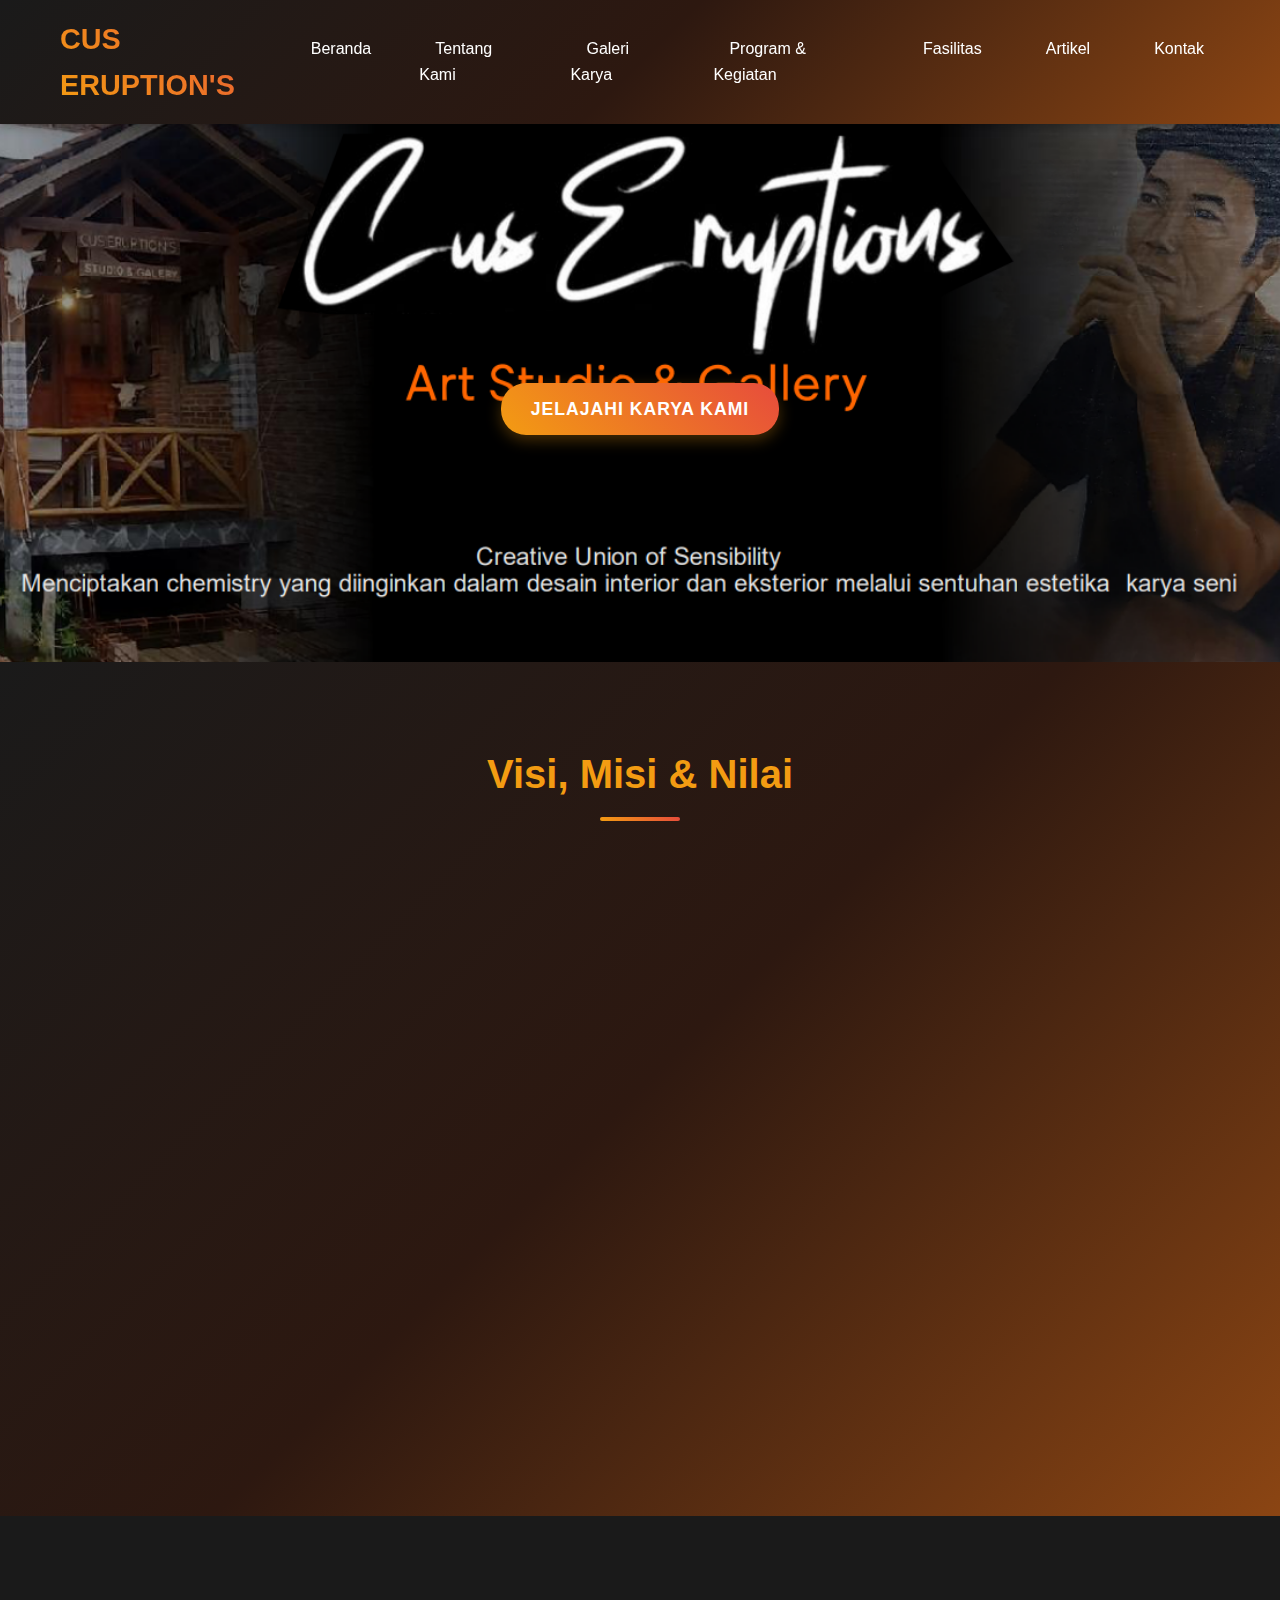
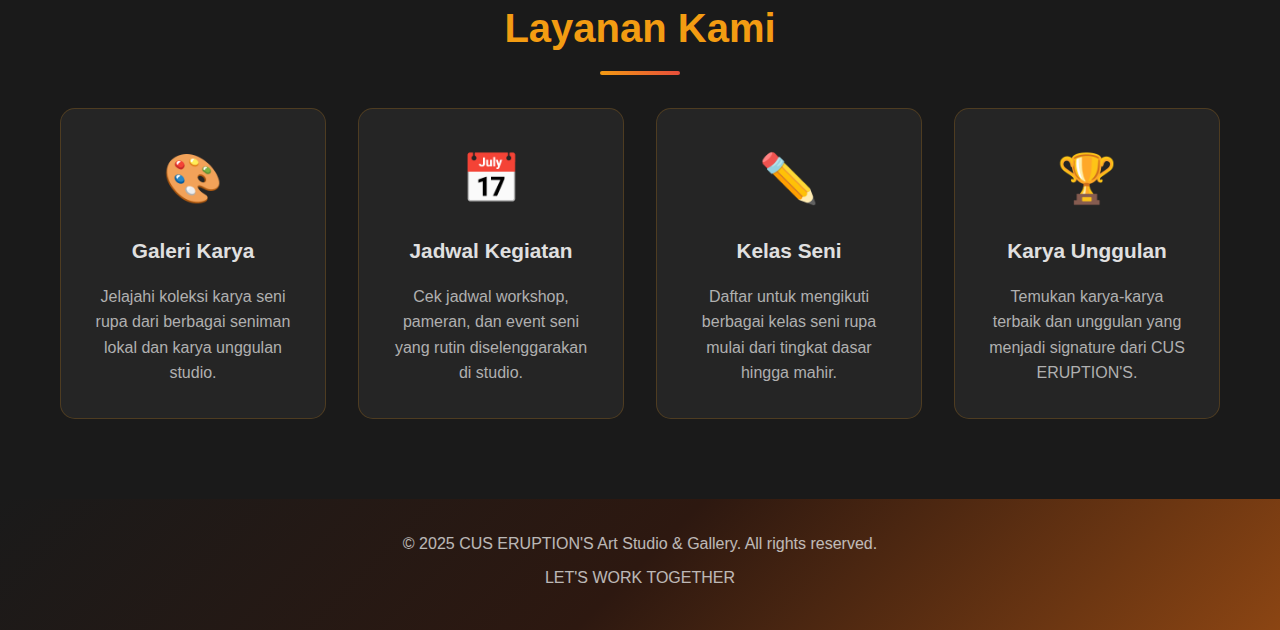
<file: index.html>
<!DOCTYPE html>
<html lang="id">
<head>
    <meta charset="UTF-8">
    <meta name="viewport" content="width=device-width, initial-scale=1.0">
    <title>CUS ERUPTION'S - Art Studio & Gallery</title>
    <link rel="stylesheet" href="styles.css">
    <link rel="stylesheet" href="https://cdnjs.cloudflare.com/ajax/libs/font-awesome/6.4.0/css/all.min.css" crossorigin="anonymous" referrerpolicy="no-referrer">
</head>
<body>
    <!-- Header -->
    <header>
        <nav class="container">
            <div class="logo">CUS ERUPTION'S</div>
            <ul class="nav-links">
                       <li><a href="index.html">Beranda</a></li>
                <li><a href="about.html">Tentang Kami</a></li>
               <li><a href="gallery.html">Galeri Karya</a></li>
                <li><a href="services.html">Program & Kegiatan</a></li>
                <li><a href="facility.html">Fasilitas</a></li>
               <li><a href="article.html">Artikel</a></li>
                <li><a href="contact.html">Kontak</a></li>
            </ul>
            <div class="hamburger">
                <span></span>
                <span></span>
                <span></span>
            </div>
        </nav>
    </header>

    <br/><br/><br/>

   
    <!-- Hero Section -->
    <section id="home" class="hero">
        <div class="container">
            <div class="hero-content">
                <!-- <h1>CUS ERUPTION'S</h1>
                <p class="tagline">Ruang Berkarya, Belajar, dan Merayakan Seni Rupa</p>
                <p class="tagline">Studio seni saat kegiatan atau lukisan unggulan</p> -->
                <a href="gallery.html" class="cta-button">Jelajahi Karya Kami</a>
            </div>
        </div>
    </section>

    <!-- VMV Section -->
    <section class="vmv-section">
        <div class="container">
            <h2>Visi, Misi & Nilai</h2>
            <div class="vmv-grid">
                <div class="vmv-card">
                    <h3><span class="vmv-icon">🎯</span>Visi</h3>
                    <p>Menjadi pusat kreativitas dan pembelajaran seni rupa yang inklusif, produktif, dan berkelanjutan, serta berperan aktif dalam pengembangan kewirausahaan budaya di wilayah Cimahi dan sekitarnya.</p>
                </div>
                <div class="vmv-card">
                    <h3><span class="vmv-icon">🚀</span>Misi</h3>
                    <ol>
                        <li>Menyediakan ruang ekspresi, edukasi, dan produksi seni rupa bagi masyarakat luas</li>
                        <li>Mengembangkan program kelas, workshop, dan pelatihan seni berbasis komunitas</li>
                        <li>Mendorong pertumbuhan kewirausahaan kreatif melalui pembuatan karya seni, craft, pigura, dan furnitur berbasis bahan alami lokal</li>
                        <li>Mewadahi seniman lokal untuk berjejaring dan memamerkan karyanya secara berkala</li>
                        <li>Menumbuhkan kesadaran akan pentingnya seni dalam kehidupan sosial, pendidikan, dan lingkungan</li>
                    </ol>
                </div>
                <div class="vmv-card">
                    <h3><span class="vmv-icon">💎</span>Nilai-nilai</h3>
                    <p><strong>Kreativitas:</strong> Kunci untuk menciptakan karya seni yang unik dan inovatif</p>
                    <p><strong>Kualitas:</strong> Berkomitmen menciptakan karya seni berkualitas tinggi</p>
                    <p><strong>Kolaborasi:</strong> Bekerja sama dengan klien, mitra, dan komunitas seni</p>
                    <p><strong>Inovasi:</strong> Mengembangkan teknologi dan pendekatan baru</p>
                    <p><strong>Integritas:</strong> Bekerja dengan profesionalisme dan kejujuran</p>
                </div>
            </div>
        </div>
    </section>

    <!-- Features Section -->
    <section class="features-section">
        <div class="container">
            <h2>Layanan Kami</h2>
            <div class="features-grid">
                <div class="feature-card">
                    <div class="feature-icon">🎨</div>
                    <h3>Galeri Karya</h3>
                    <p>Jelajahi koleksi karya seni rupa dari berbagai seniman lokal dan karya unggulan studio.</p>
                </div>
                <div class="feature-card">
                    <div class="feature-icon">📅</div>
                    <h3>Jadwal Kegiatan</h3>
                    <p>Cek jadwal workshop, pameran, dan event seni yang rutin diselenggarakan di studio.</p>
                </div>
                <div class="feature-card">
                    <div class="feature-icon">✏️</div>
                    <h3>Kelas Seni</h3>
                    <p>Daftar untuk mengikuti berbagai kelas seni rupa mulai dari tingkat dasar hingga mahir.</p>
                </div>
                <div class="feature-card">
                    <div class="feature-icon">🏆</div>
                    <h3>Karya Unggulan</h3>
                    <p>Temukan karya-karya terbaik dan unggulan yang menjadi signature dari CUS ERUPTION'S.</p>
                </div>
            </div>
        </div>
    </section>

    <!-- Footer -->
    <footer>
        <div class="container">
            <p>&copy; 2025 CUS ERUPTION'S Art Studio & Gallery. All rights reserved.</p>
            <p>LET'S WORK TOGETHER</p>
        </div>
    </footer>

    <script src="script.js"></script>
</body>
</html>
</file>
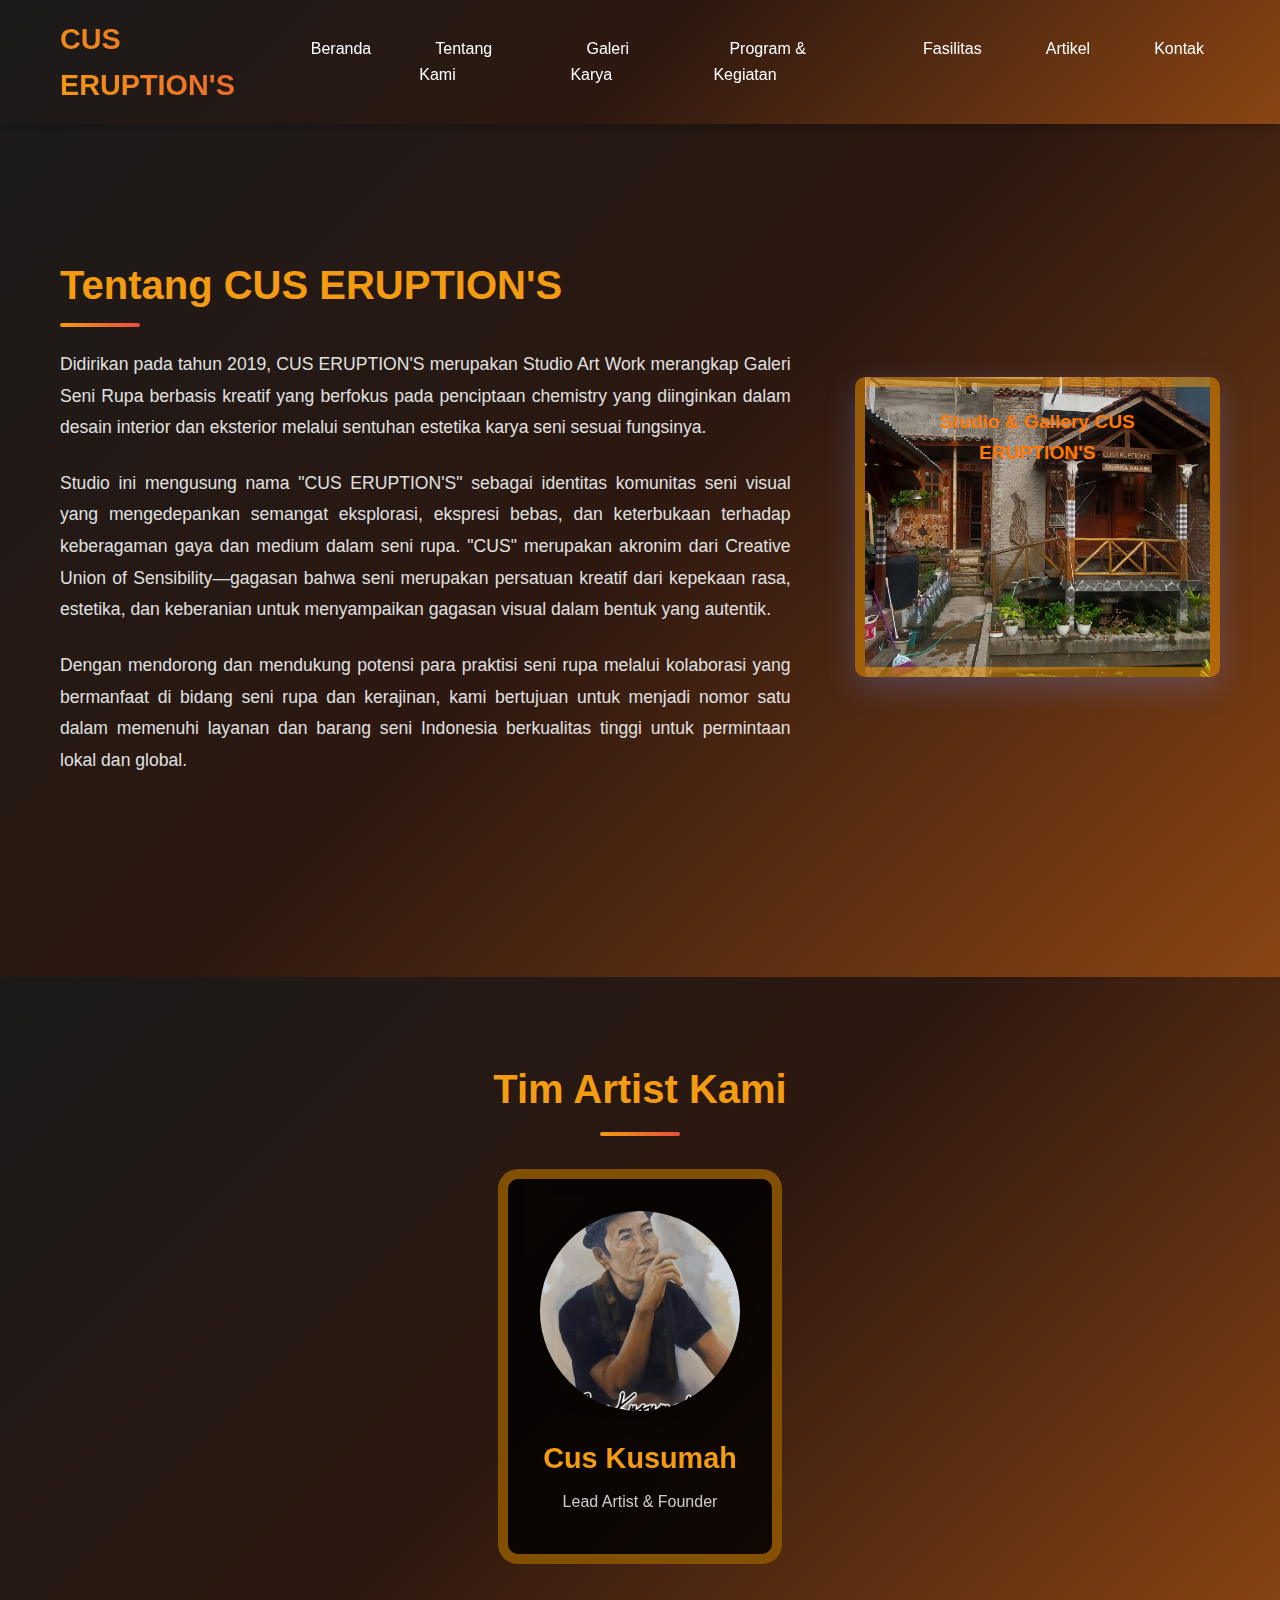
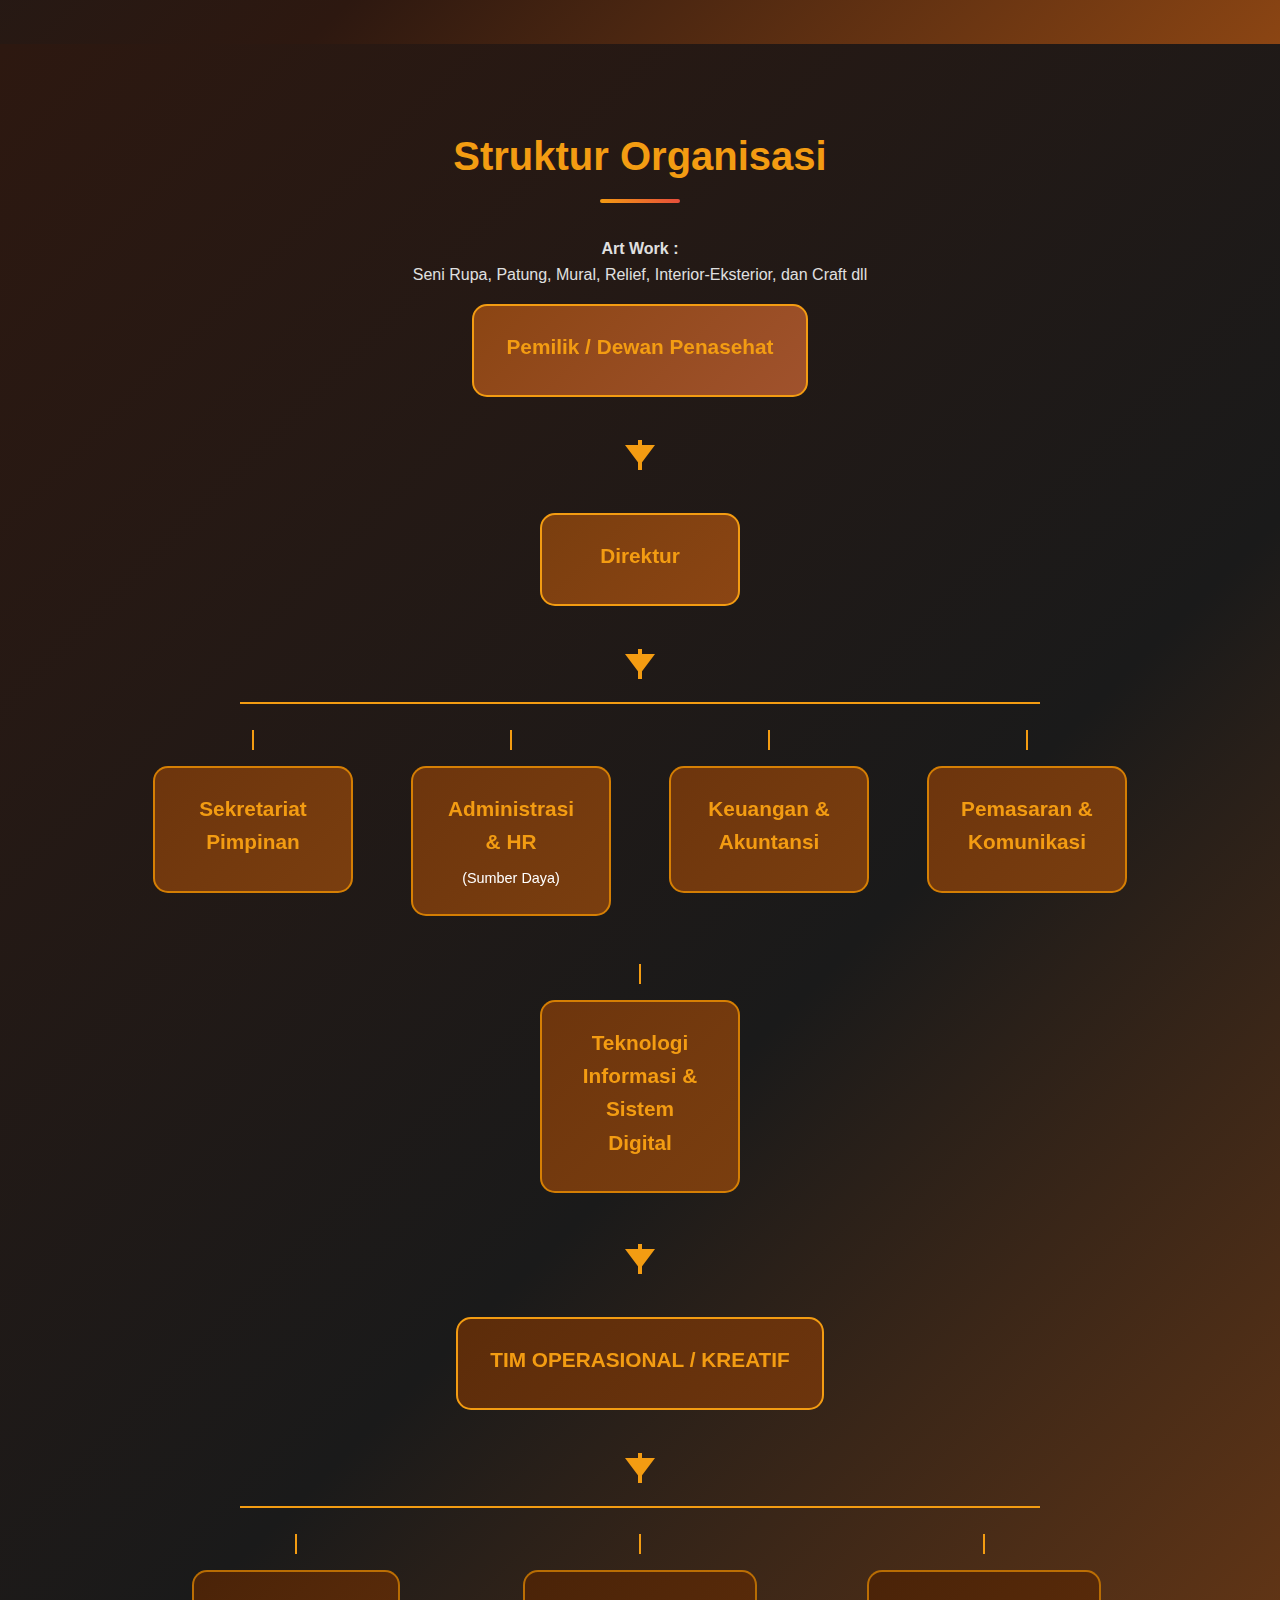
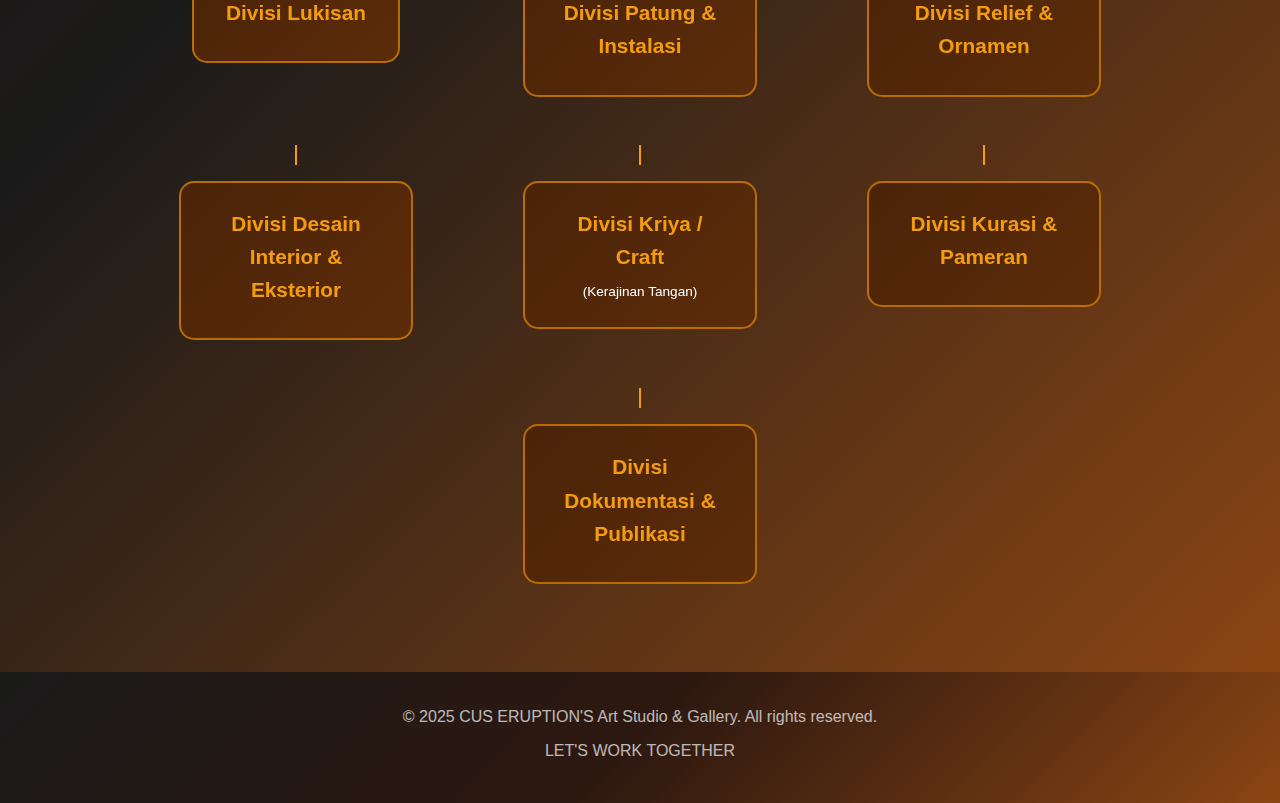
<file: about.html>
<!DOCTYPE html>
<html lang="id">
<head>
    <meta charset="UTF-8">
    <meta name="viewport" content="width=device-width, initial-scale=1.0">
    <title>Tentang - CUS ERUPTION'S Art Studio & Gallery</title>
    <link rel="stylesheet" href="styles.css">
    <link rel="stylesheet" href="https://cdnjs.cloudflare.com/ajax/libs/font-awesome/6.4.0/css/all.min.css" crossorigin="anonymous" referrerpolicy="no-referrer">
</head>
<body>
    <!-- Header -->
    <header>
        <nav class="container">
            <div class="logo">CUS ERUPTION'S</div>
            <ul class="nav-links">
                            <li><a href="index.html">Beranda</a></li>
                <li><a href="about.html">Tentang Kami</a></li>
               <li><a href="gallery.html">Galeri Karya</a></li>
                <li><a href="services.html">Program & Kegiatan</a></li>
                <li><a href="facility.html">Fasilitas</a></li>
               <li><a href="article.html">Artikel</a></li>
                <li><a href="contact.html">Kontak</a></li>
            </ul>
            <div class="hamburger">
                <span></span>
                <span></span>
                <span></span>
            </div>
        </nav>
    </header>

    <br/><br/><br/>

 <!-- About Section -->
    <section id="about" class="about">
        <div class="container">
            <div class="about-content">
                <div class="about-text">
                    <h2>Tentang CUS ERUPTION'S</h2>
                    <p>Didirikan pada tahun 2019, CUS ERUPTION'S merupakan Studio Art Work merangkap Galeri Seni Rupa berbasis kreatif yang berfokus pada penciptaan chemistry yang diinginkan dalam desain interior dan eksterior melalui sentuhan estetika karya seni sesuai fungsinya.</p>
                    <p>Studio ini mengusung nama "CUS ERUPTION'S" sebagai identitas komunitas seni visual yang mengedepankan semangat eksplorasi, ekspresi bebas, dan keterbukaan terhadap keberagaman gaya dan medium dalam seni rupa. "CUS" merupakan akronim dari Creative Union of Sensibility—gagasan bahwa seni merupakan persatuan kreatif dari kepekaan rasa, estetika, dan keberanian untuk menyampaikan gagasan visual dalam bentuk yang autentik.</p>
                    <p>Dengan mendorong dan mendukung potensi para praktisi seni rupa melalui kolaborasi yang bermanfaat di bidang seni rupa dan kerajinan, kami bertujuan untuk menjadi nomor satu dalam memenuhi layanan dan barang seni Indonesia berkualitas tinggi untuk permintaan lokal dan global.</p>
                </div>
                <div class="about-image">
                    <div class="studio-gallery-card with-image">
                        Studio & Gallery CUS ERUPTION'S
                    </div>
                </div>
            </div>
        </div>
    </section>

       <!-- Artist Section -->
    <section id="artist" class="artist-section">
        <div class="container">
            <div class="artist-content">
                <h2>Tim Artist Kami</h2>
                <div class="artist-grid">
                    <div class="artist-card featured-artist">
                        <div class="artist-image">
                            <img src="assets/PakCusKusumah.jpg" alt="Cus Kusumah" style="width: 100%; height: 100%; object-fit: cover;">
                        </div>
                        <h3>Cus Kusumah</h3>
                        <p>Lead Artist & Founder</p>
                    </div>
                </div>
            </div>
        </div>
    </section>
 <!-- Structure Section -->
    <section id="structure" class="structure-section">
        <div class="container">
            <h2>Struktur Organisasi</h2>
            <p style="text-align: center; color: #e0e0e0; margin-bottom: 1rem;">
                <strong>Art Work :</strong><br>
                Seni Rupa, Patung, Mural, Relief, Interior-Eksterior, dan Craft dll
            </p>
            <div class="org-chart">
                <!-- Top Level - Pemilik -->
                <div class="org-level">
                    <div class="org-box owner-box">
                        <h3>Pemilik / Dewan Penasehat</h3>
                    </div>
                </div>

                <!-- Arrow -->
                <div class="arrow-down"></div>

                <!-- Director Level -->
                <div class="org-level">
                    <div class="org-box director-box">
                        <h3>Direktur</h3>
                    </div>
                </div>

                <!-- Arrow -->
                <div class="arrow-down"></div>

                <!-- Management Level -->
                <div class="branches-container management-level">
                    <div class="branch">
                        <div class="org-box management-box">
                            <h3>Sekretariat Pimpinan</h3>
                        </div>
                    </div>
                    
                    <div class="branch">
                        <div class="org-box management-box">
                            <h3>Administrasi & HR</h3>
                            <p>(Sumber Daya)</p>
                        </div>
                    </div>
                    
                    <div class="branch">
                        <div class="org-box management-box">
                            <h3>Keuangan & Akuntansi</h3>
                        </div>
                    </div>

                    <div class="branch">
                        <div class="org-box management-box">
                            <h3>Pemasaran & Komunikasi</h3>
                        </div>
                    </div>

                    <div class="branch">
                        <div class="org-box management-box">
                            <h3>Teknologi Informasi & Sistem Digital</h3>
                        </div>
                    </div>
                </div>

                <!-- Arrow -->
                <div class="arrow-down"></div>

                <!-- Operational Team -->
                <div class="org-level">
                    <div class="org-box operational-box">
                        <h3>TIM OPERASIONAL / KREATIF</h3>
                    </div>
                </div>

                <!-- Arrow -->
                <div class="arrow-down"></div>

                <!-- Creative Divisions -->
                <div class="branches-container creative-divisions">
                    <div class="branch">
                        <div class="org-box creative-box">
                            <h3>Divisi Lukisan</h3>
                        </div>
                    </div>
                    
                    <div class="branch">
                        <div class="org-box creative-box">
                            <h3>Divisi Patung & Instalasi</h3>
                        </div>
                    </div>
                    
                    <div class="branch">
                        <div class="org-box creative-box">
                            <h3>Divisi Relief & Ornamen</h3>
                        </div>
                    </div>

                    <div class="branch">
                        <div class="org-box creative-box">
                            <h3>Divisi Desain Interior & Eksterior</h3>
                        </div>
                    </div>

                    <div class="branch">
                        <div class="org-box creative-box">
                            <h3>Divisi Kriya / Craft</h3>
                            <p>(Kerajinan Tangan)</p>
                        </div>
                    </div>

                    <div class="branch">
                        <div class="org-box creative-box">
                            <h3>Divisi Kurasi & Pameran</h3>
                        </div>
                    </div>

                    <div class="branch">
                        <div class="org-box creative-box">
                            <h3>Divisi Dokumentasi & Publikasi</h3>
                        </div>
                    </div>
                </div>
            </div>
        </div>
    </section>

 
    <!-- Footer -->
    <footer>
        <div class="container">
            <p>&copy; 2025 CUS ERUPTION'S Art Studio & Gallery. All rights reserved.</p>
            <p>LET'S WORK TOGETHER</p>
        </div>
    </footer>

    <script src="script.js"></script>
</body>
</html>
</file>
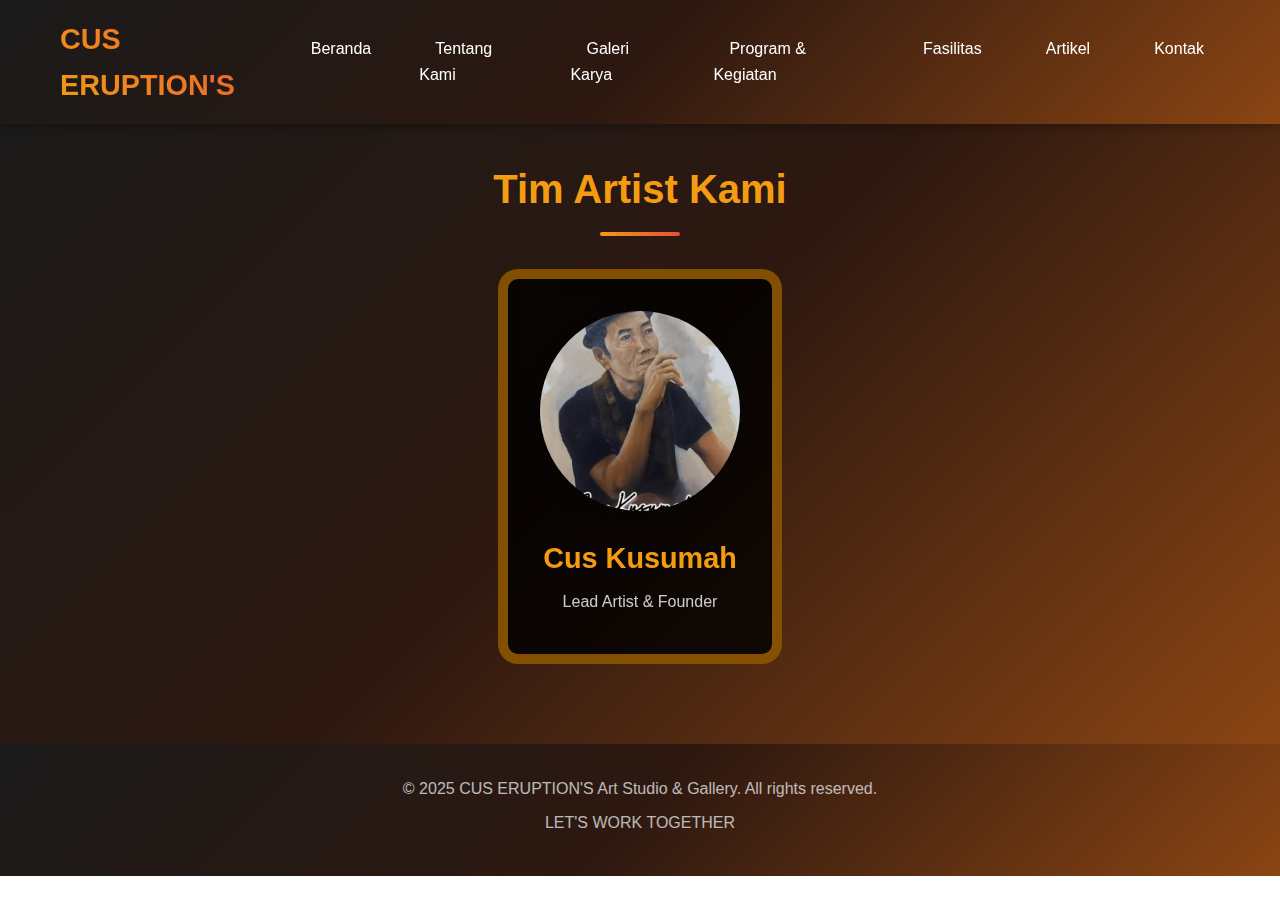
<file: article.html>
<!DOCTYPE html>
<html lang="id">
<head>
    <meta charset="UTF-8">
    <meta name="viewport" content="width=device-width, initial-scale=1.0">
    <title>Artist - CUS ERUPTION'S Art Studio & Gallery</title>
    <link rel="stylesheet" href="styles.css">
    <link rel="stylesheet" href="https://cdnjs.cloudflare.com/ajax/libs/font-awesome/6.4.0/css/all.min.css" crossorigin="anonymous" referrerpolicy="no-referrer">
</head>
<body>
    <!-- Header -->
    <header>
        <nav class="container">
            <div class="logo">CUS ERUPTION'S</div>
            <ul class="nav-links">
                 <li><a href="index.html">Beranda</a></li>
                <li><a href="about.html">Tentang Kami</a></li>
               <li><a href="gallery.html">Galeri Karya</a></li>
                <li><a href="services.html">Program & Kegiatan</a></li>
                <li><a href="facility.html">Fasilitas</a></li>
               <li><a href="article.html">Artikel</a></li>
                <li><a href="contact.html">Kontak</a></li>
            </ul>
            <div class="hamburger">
                <span></span>
                <span></span>
                <span></span>
            </div>
        </nav>
    </header>

    <br/><br/><br/>

    <!-- Artist Section -->
    <section id="artist" class="artist-section">
        <div class="container">
            <div class="artist-content">
                <h2>Tim Artist Kami</h2>
                <div class="artist-grid">
                    <div class="artist-card featured-artist">
                        <div class="artist-image">
                            <img src="assets/PakCusKusumah.jpg" alt="Cus Kusumah" style="width: 100%; height: 100%; object-fit: cover;">
                        </div>
                        <h3>Cus Kusumah</h3>
                        <p>Lead Artist & Founder</p>
                    </div>
                </div>
            </div>
        </div>
    </section>

    <!-- Footer -->
    <footer>
        <div class="container">
            <p>&copy; 2025 CUS ERUPTION'S Art Studio & Gallery. All rights reserved.</p>
            <p>LET'S WORK TOGETHER</p>
        </div>
    </footer>

    <script src="script.js"></script>
</body>
</html>
</file>
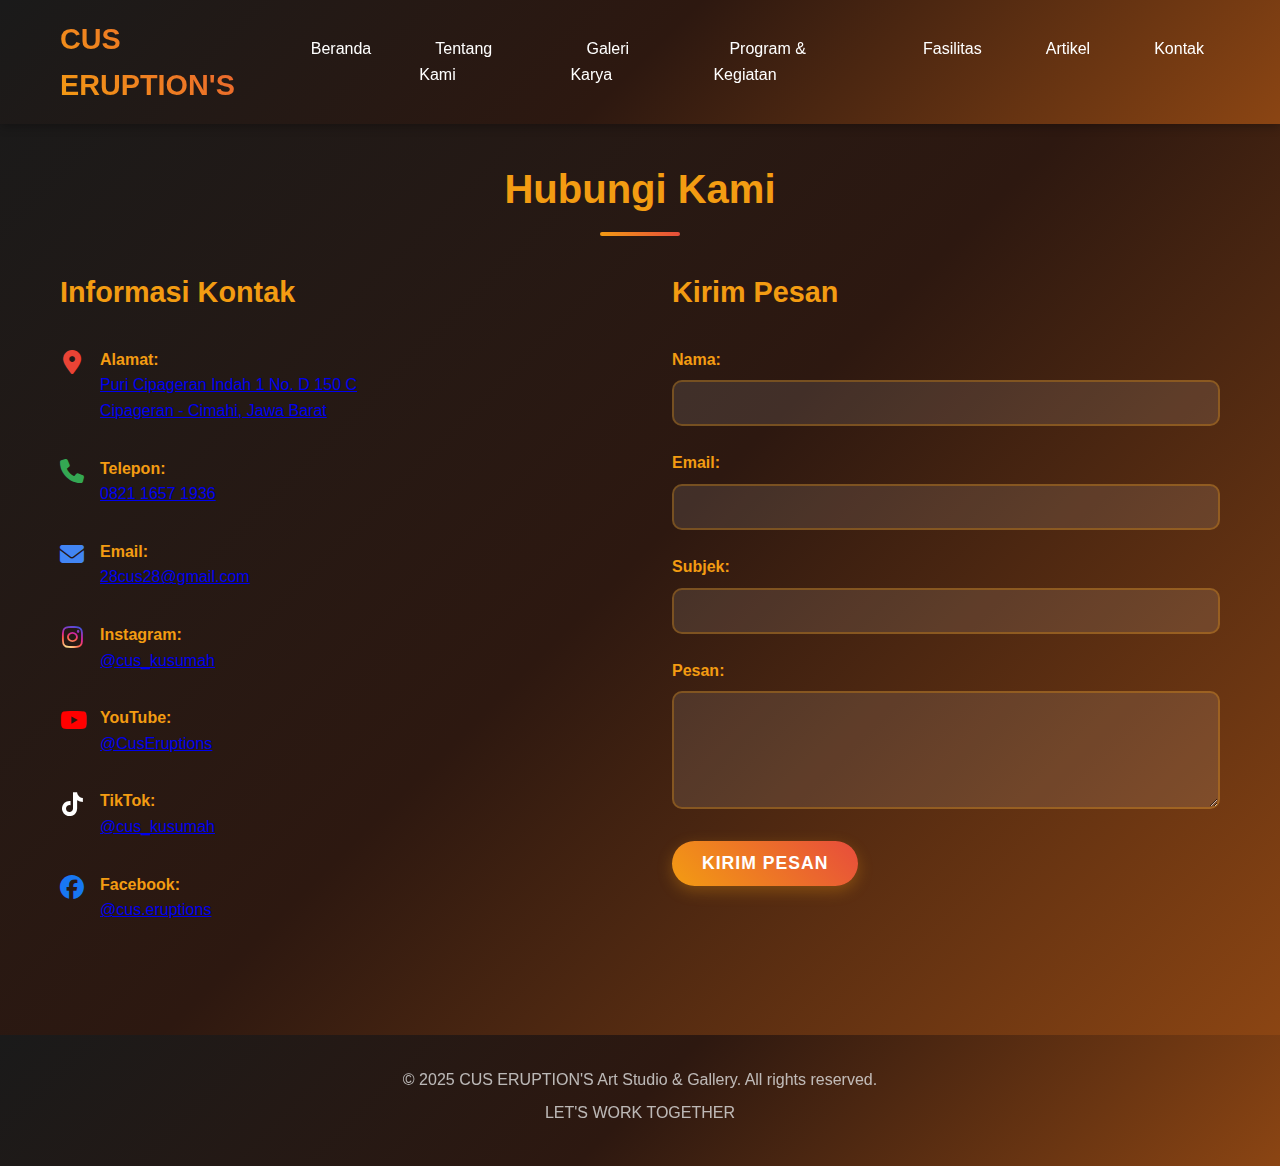
<file: contact.html>
<!DOCTYPE html>
<html lang="id">
<head>
    <meta charset="UTF-8">
    <meta name="viewport" content="width=device-width, initial-scale=1.0">
    <title>Kontak - CUS ERUPTION'S Art Studio & Gallery</title>
    <link rel="stylesheet" href="styles.css">
    <link rel="stylesheet" href="https://cdnjs.cloudflare.com/ajax/libs/font-awesome/6.4.0/css/all.min.css" crossorigin="anonymous" referrerpolicy="no-referrer">
</head>
<body>
    <!-- Header -->
    <header>
        <nav class="container">
            <div class="logo">CUS ERUPTION'S</div>
            <ul class="nav-links">
                       <li><a href="index.html">Beranda</a></li>
                <li><a href="about.html">Tentang Kami</a></li>
               <li><a href="gallery.html">Galeri Karya</a></li>
                <li><a href="services.html">Program & Kegiatan</a></li>
                <li><a href="facility.html">Fasilitas</a></li>
               <li><a href="article.html">Artikel</a></li>
                <li><a href="contact.html">Kontak</a></li>
            </ul>
            <div class="hamburger">
                <span></span>
                <span></span>
                <span></span>
            </div>
        </nav>
    </header>

    <br/><br/><br/>

    <!-- Contact Section -->
    <section id="contact" class="contact">
        <div class="container">
            <h2>Hubungi Kami</h2>
            <div class="contact-content">
                <div class="contact-info">
                    <h3>Informasi Kontak</h3>
                    
                    <div class="contact-item">
                        <i class="fas fa-map-marker-alt"></i>
                        <div>
                            <strong>Alamat:</strong><br>
                            <a href="https://maps.google.com/?q=Puri+Cipageran+Indah+1+No.+D+150+C+Cipageran+Cimahi+Jawa+Barat" 
                               target="_blank" class="address-text">
                                Puri Cipageran Indah 1 No. D 150 C<br>
                                Cipageran - Cimahi, Jawa Barat
                            </a>
                        </div>
                    </div>
                    
                    <div class="contact-item">
                        <i class="fas fa-phone"></i>
                        <div>
                            <strong>Telepon:</strong><br>
                            <a href="tel:+6282116571936">0821 1657 1936</a>
                        </div>
                    </div>
                    
                    <div class="contact-item">
                        <i class="fas fa-envelope"></i>
                        <div>
                            <strong>Email:</strong><br>
                            <a href="mailto:28cus28@gmail.com">28cus28@gmail.com</a>
                        </div>
                    </div>
                    
                    <div class="contact-item">
                        <i class="fab fa-instagram"></i>
                        <div>
                            <strong>Instagram:</strong><br>
                            <a href="https://instagram.com/cus_kusumah" target="_blank" class="social-link">@cus_kusumah</a>
                        </div>
                    </div>
                    
                    <div class="contact-item">
                        <i class="fab fa-youtube"></i>
                        <div>
                            <strong>YouTube:</strong><br>
                            <a href="https://youtube.com/@CusEruptions" target="_blank" class="social-link">@CusEruptions</a>
                        </div>
                    </div>
                    
                    <div class="contact-item">
                        <i class="fab fa-tiktok"></i>
                        <div>
                            <strong>TikTok:</strong><br>
                            <a href="https://tiktok.com/@cus_kusumah" target="_blank" class="social-link">@cus_kusumah</a>
                        </div>
                    </div>
                    
                    <div class="contact-item">
                        <i class="fab fa-facebook"></i>
                        <div>
                            <strong>Facebook:</strong><br>
                            <a href="https://facebook.com/cus.eruptions" target="_blank" class="social-link">@cus.eruptions</a>
                        </div>
                    </div>
                </div>
                
                <div class="contact-form">
                    <h3>Kirim Pesan</h3>
                    <form>
                        <div class="form-group">
                            <label for="name">Nama:</label>
                            <input type="text" id="name" name="name" required>
                        </div>
                        <div class="form-group">
                            <label for="email">Email:</label>
                            <input type="email" id="email" name="email" required>
                        </div>
                        <div class="form-group">
                            <label for="subject">Subjek:</label>
                            <input type="text" id="subject" name="subject" required>
                        </div>
                        <div class="form-group">
                            <label for="message">Pesan:</label>
                            <textarea id="message" name="message" rows="5" required></textarea>
                        </div>
                        <button type="submit" class="cta-button">Kirim Pesan</button>
                    </form>
                </div>
            </div>
        </div>
    </section>

    <!-- Footer -->
    <footer>
        <div class="container">
            <p>&copy; 2025 CUS ERUPTION'S Art Studio & Gallery. All rights reserved.</p>
            <p>LET'S WORK TOGETHER</p>
        </div>
    </footer>

    <script src="script.js"></script>
</body>
</html>
</file>
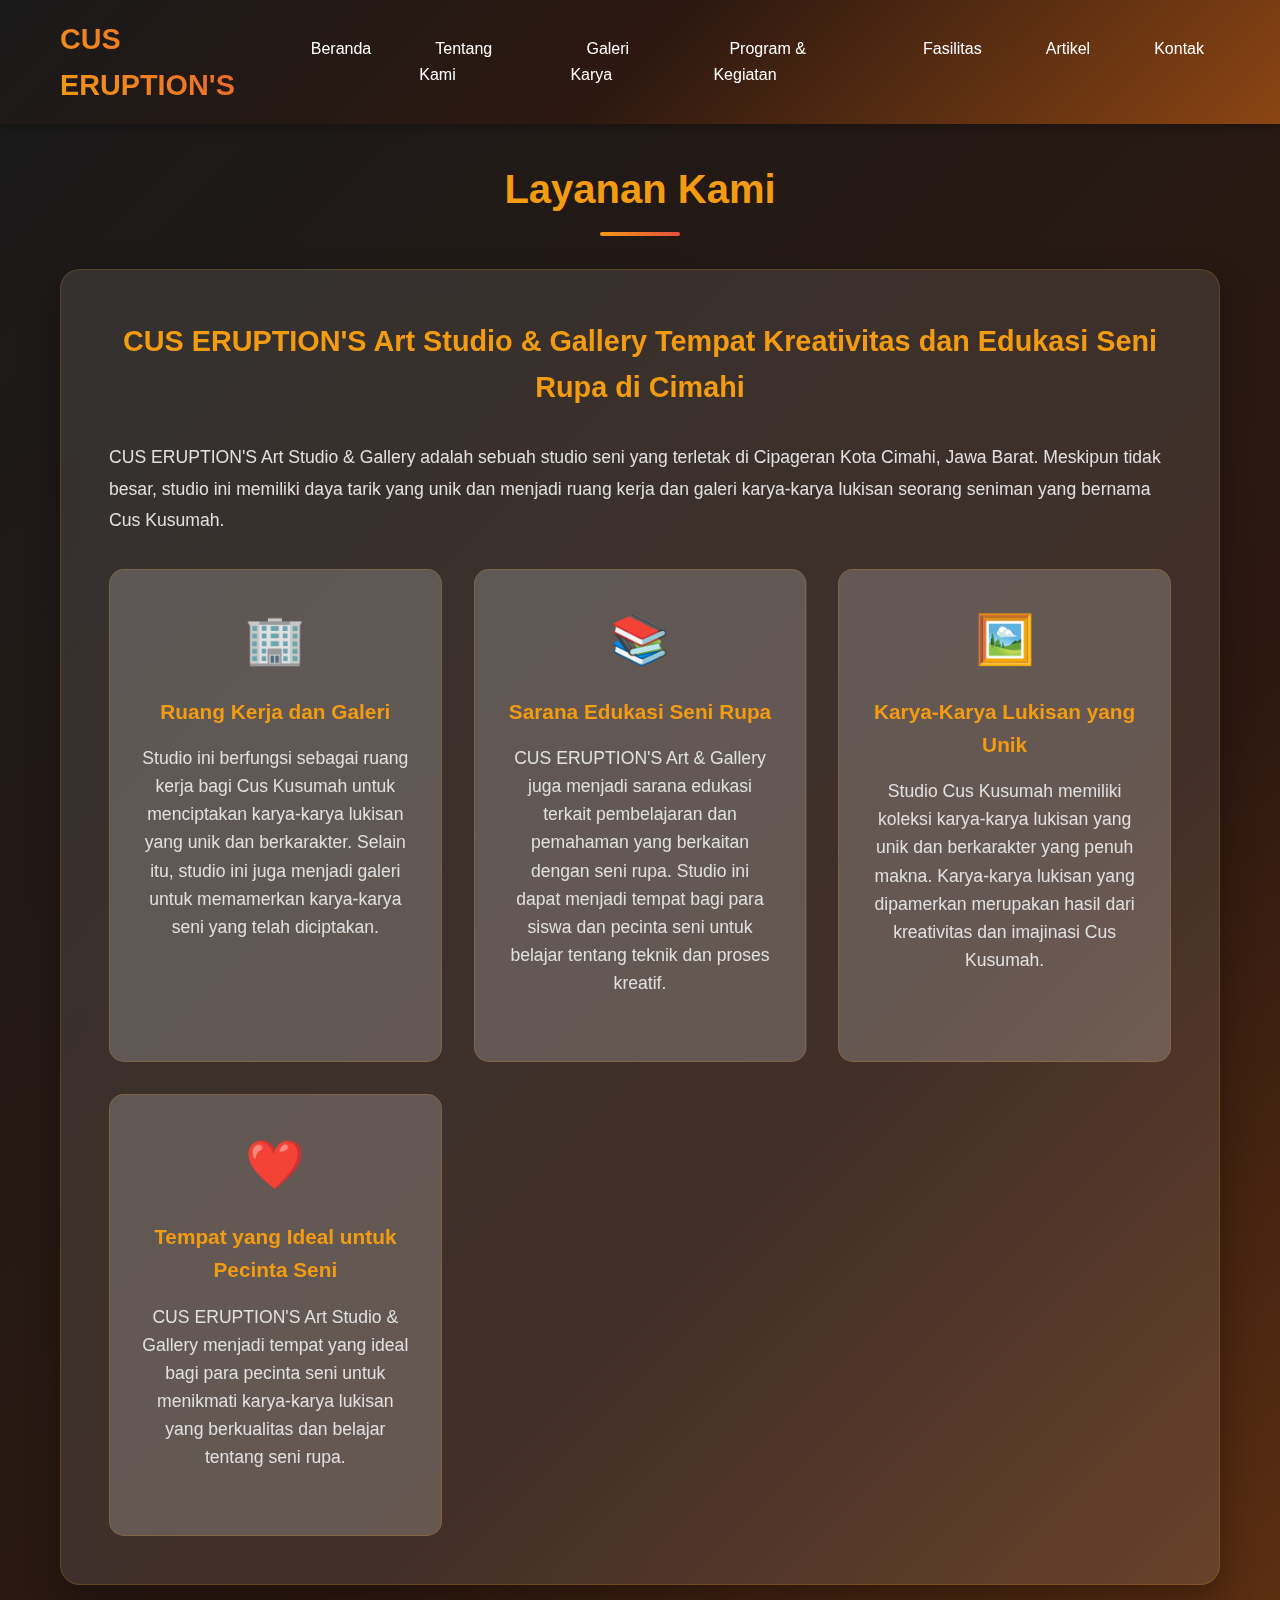
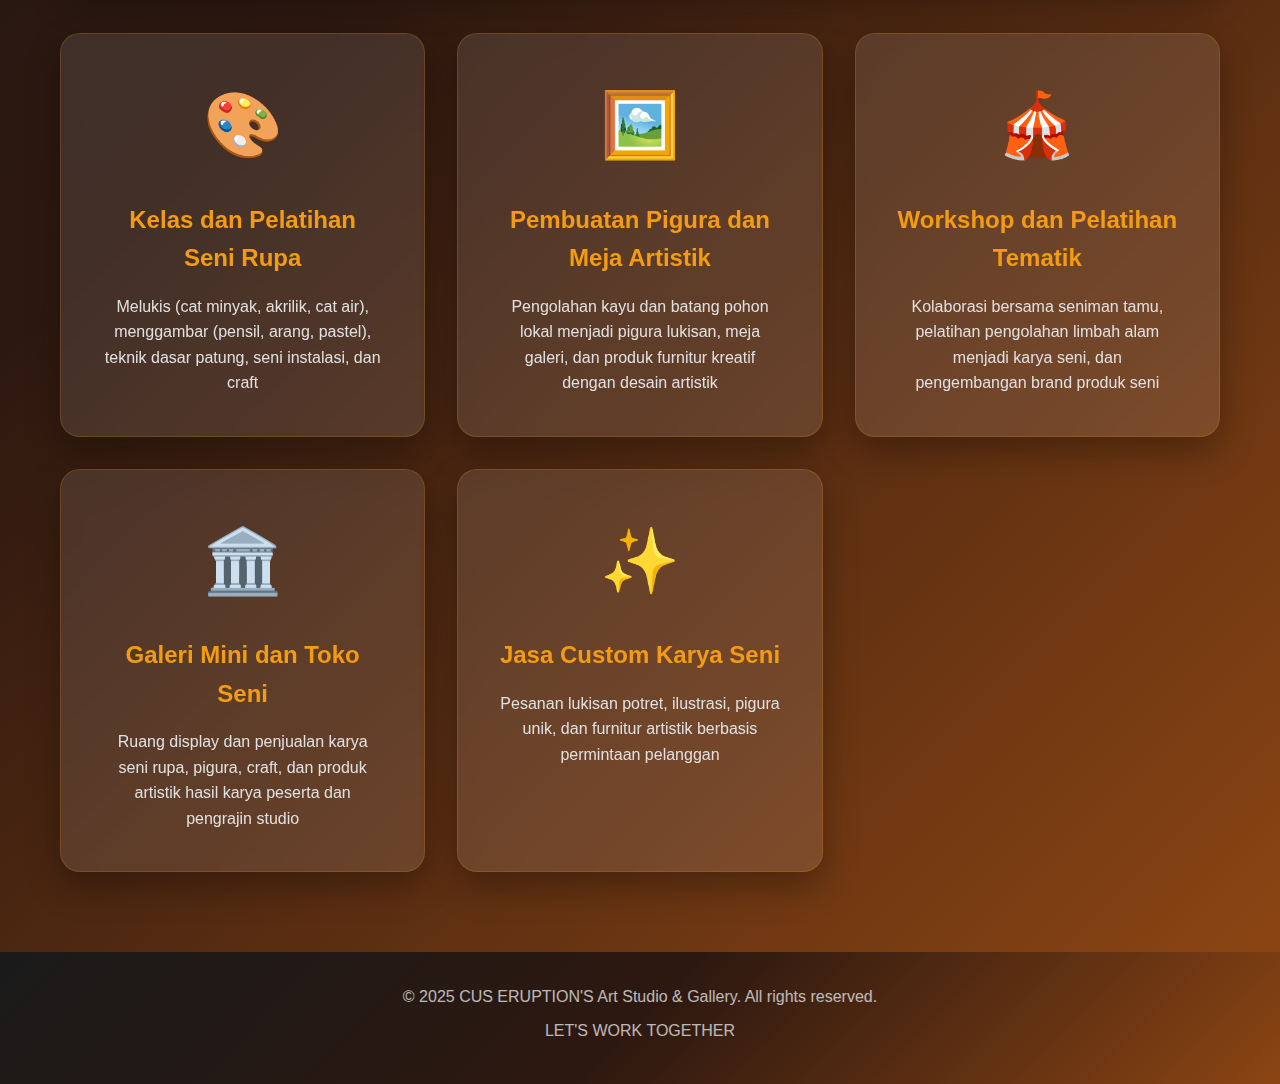
<file: facility.html>
<!DOCTYPE html>
<html lang="id">
<head>
    <meta charset="UTF-8">
    <meta name="viewport" content="width=device-width, initial-scale=1.0">
    <title>Layanan - CUS ERUPTION'S Art Studio & Gallery</title>
    <link rel="stylesheet" href="styles.css">
    <link rel="stylesheet" href="https://cdnjs.cloudflare.com/ajax/libs/font-awesome/6.4.0/css/all.min.css" crossorigin="anonymous" referrerpolicy="no-referrer">
</head>
<body>
    <!-- Header -->
    <header>
        <nav class="container">
            <div class="logo">CUS ERUPTION'S</div>
            <ul class="nav-links">
                        <li><a href="index.html">Beranda</a></li>
                <li><a href="about.html">Tentang Kami</a></li>
               <li><a href="gallery.html">Galeri Karya</a></li>
                <li><a href="services.html">Program & Kegiatan</a></li>
                <li><a href="facility.html">Fasilitas</a></li>
               <li><a href="article.html">Artikel</a></li>
                <li><a href="contact.html">Kontak</a></li>
            </ul>
            <div class="hamburger">
                <span></span>
                <span></span>
                <span></span>
            </div>
        </nav>
    </header>

    <br/><br/><br/>

    <!-- Services Section -->
    <section id="services" class="services">
        <div class="container">
            <h2>Layanan Kami</h2>
            
            <!-- Studio Description -->
            <div class="studio-description">
                <h3>CUS ERUPTION'S Art Studio & Gallery Tempat Kreativitas dan Edukasi Seni Rupa di Cimahi</h3>
                <div class="description-content">
                    <p>CUS ERUPTION'S Art Studio & Gallery adalah sebuah studio seni yang terletak di Cipageran Kota Cimahi, Jawa Barat. Meskipun tidak besar, studio ini memiliki daya tarik yang unik dan menjadi ruang kerja dan galeri karya-karya lukisan seorang seniman yang bernama Cus Kusumah.</p>
                    
                    <div class="feature-highlights">
                        <div class="highlight-card">
                            <div class="highlight-icon">🏢</div>
                            <h4>Ruang Kerja dan Galeri</h4>
                            <p>Studio ini berfungsi sebagai ruang kerja bagi Cus Kusumah untuk menciptakan karya-karya lukisan yang unik dan berkarakter. Selain itu, studio ini juga menjadi galeri untuk memamerkan karya-karya seni yang telah diciptakan.</p>
                        </div>
                        
                        <div class="highlight-card">
                            <div class="highlight-icon">📚</div>
                            <h4>Sarana Edukasi Seni Rupa</h4>
                            <p>CUS ERUPTION'S Art & Gallery juga menjadi sarana edukasi terkait pembelajaran dan pemahaman yang berkaitan dengan seni rupa. Studio ini dapat menjadi tempat bagi para siswa dan pecinta seni untuk belajar tentang teknik dan proses kreatif.</p>
                        </div>
                        
                        <div class="highlight-card">
                            <div class="highlight-icon">🖼️</div>
                            <h4>Karya-Karya Lukisan yang Unik</h4>
                            <p>Studio Cus Kusumah memiliki koleksi karya-karya lukisan yang unik dan berkarakter yang penuh makna. Karya-karya lukisan yang dipamerkan merupakan hasil dari kreativitas dan imajinasi Cus Kusumah.</p>
                        </div>
                        
                        <div class="highlight-card">
                            <div class="highlight-icon">❤️</div>
                            <h4>Tempat yang Ideal untuk Pecinta Seni</h4>
                            <p>CUS ERUPTION'S Art Studio & Gallery menjadi tempat yang ideal bagi para pecinta seni untuk menikmati karya-karya lukisan yang berkualitas dan belajar tentang seni rupa.</p>
                        </div>
                    </div>
                </div>
            </div>

            <!-- Services Grid -->
            <div class="services-grid">
                <div class="service-card">
                    <div class="service-icon">🎨</div>
                    <h3>Kelas dan Pelatihan Seni Rupa</h3>
                    <p>Melukis (cat minyak, akrilik, cat air), menggambar (pensil, arang, pastel), teknik dasar patung, seni instalasi, dan craft</p>
                </div>
                <div class="service-card">
                    <div class="service-icon">🖼️</div>
                    <h3>Pembuatan Pigura dan Meja Artistik</h3>
                    <p>Pengolahan kayu dan batang pohon lokal menjadi pigura lukisan, meja galeri, dan produk furnitur kreatif dengan desain artistik</p>
                </div>
                <div class="service-card">
                    <div class="service-icon">🎪</div>
                    <h3>Workshop dan Pelatihan Tematik</h3>
                    <p>Kolaborasi bersama seniman tamu, pelatihan pengolahan limbah alam menjadi karya seni, dan pengembangan brand produk seni</p>
                </div>
                <div class="service-card">
                    <div class="service-icon">🏛️</div>
                    <h3>Galeri Mini dan Toko Seni</h3>
                    <p>Ruang display dan penjualan karya seni rupa, pigura, craft, dan produk artistik hasil karya peserta dan pengrajin studio</p>
                </div>
                <div class="service-card">
                    <div class="service-icon">✨</div>
                    <h3>Jasa Custom Karya Seni</h3>
                    <p>Pesanan lukisan potret, ilustrasi, pigura unik, dan furnitur artistik berbasis permintaan pelanggan</p>
                </div>
            </div>
        </div>
    </section>

    <!-- Footer -->
    <footer>
        <div class="container">
            <p>&copy; 2025 CUS ERUPTION'S Art Studio & Gallery. All rights reserved.</p>
            <p>LET'S WORK TOGETHER</p>
        </div>
    </footer>

    <script src="script.js"></script>
</body>
</html>
</file>
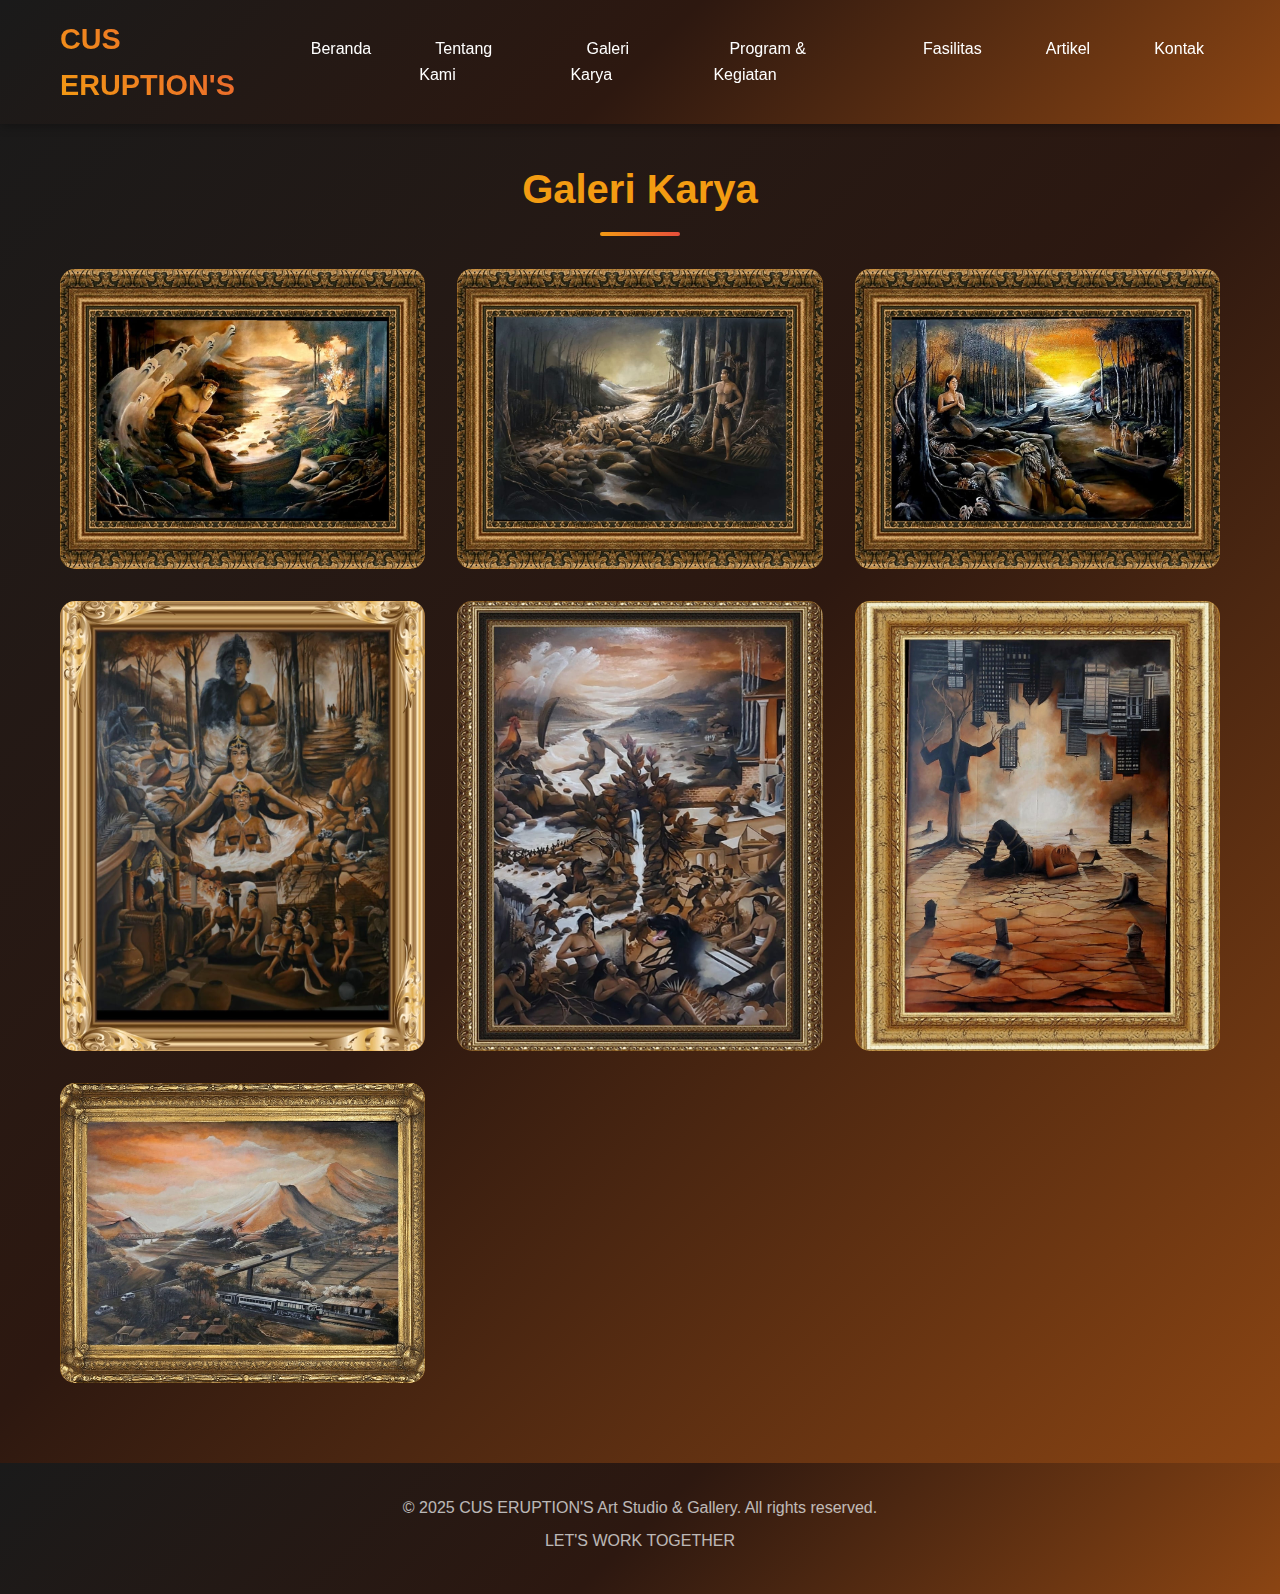
<file: gallery.html>
<!DOCTYPE html>
<html lang="id">
<head>
    <meta charset="UTF-8">
    <meta name="viewport" content="width=device-width, initial-scale=1.0">
    <title>Galeri - CUS ERUPTION'S Art Studio & Gallery</title>
    <link rel="stylesheet" href="styles.css">
    <link rel="stylesheet" href="https://cdnjs.cloudflare.com/ajax/libs/font-awesome/6.4.0/css/all.min.css" crossorigin="anonymous" referrerpolicy="no-referrer">
</head>
<body>
    <!-- Header -->
    <header>
        <nav class="container">
            <div class="logo">CUS ERUPTION'S</div>
            <ul class="nav-links">
                                 <li><a href="index.html">Beranda</a></li>
                <li><a href="about.html">Tentang Kami</a></li>
               <li><a href="gallery.html">Galeri Karya</a></li>
                <li><a href="services.html">Program & Kegiatan</a></li>
                <li><a href="facility.html">Fasilitas</a></li>
               <li><a href="article.html">Artikel</a></li>
                <li><a href="contact.html">Kontak</a></li>
            </ul>
            <div class="hamburger">
                <span></span>
                <span></span>
                <span></span>
            </div>
        </nav>
    </header>

    <br/><br/><br/>

    <!-- Gallery Section -->
    <section id="gallery" class="gallery">
        <div class="container">
            <h2>Galeri Karya</h2>
            <!-- Lukisan Landscape -->
            <div class="gallery-grid">
                <div class="gallery-item" data-title="Lukisan 1"></div>
                <div class="gallery-item" data-title="Lukisan 2"></div>
                <div class="gallery-item" data-title="Lukisan 3"></div>
                <div class="gallery-item portrait" data-title="Lukisan 5"></div>
                <div class="gallery-item portrait" data-title="Lukisan 5"></div>
                <div class="gallery-item portrait" data-title="Lukisan 6"></div>
                <div class="gallery-item" data-title="Lukisan 7"></div>
            </div>
        </div>
    </section>

    <!-- Footer -->
    <footer>
        <div class="container">
            <p>&copy; 2025 CUS ERUPTION'S Art Studio & Gallery. All rights reserved.</p>
            <p>LET'S WORK TOGETHER</p>
        </div>
    </footer>

    <script src="script.js"></script>
</body>
</html>
</file>
<file: styles.css>
/* ===== RESET & BASE STYLES ===== */
* {
    margin: 0;
    padding: 0;
    box-sizing: border-box;
}

html {
    scroll-behavior: smooth;
}

body {
    font-family: 'Segoe UI', Tahoma, Geneva, Verdana, sans-serif;
    line-height: 1.6;
    color: #333;
    overflow-x: hidden;
}

.container {
    max-width: 1200px;
    margin: 0 auto;
    padding: 0 20px;
}

/* ===== HEADER & NAVIGATION ===== */
header {
    background: linear-gradient(135deg, #1a1a1a 0%, #2d1810 50%, #8b4513 100%);
    color: white;
    padding: 1rem 0;
    position: fixed;
    width: 100%;
    top: 0;
    z-index: 1000;
    box-shadow: 0 2px 10px rgba(0,0,0,0.3);
    transition: all 0.3s ease;
}

nav {
    display: flex;
    justify-content: space-between;
    align-items: center;
}

.logo {
    font-size: 1.8rem;
    font-weight: bold;
    background: linear-gradient(45deg, #f39c12, #e74c3c);
    -webkit-background-clip: text;
    -webkit-text-fill-color: transparent;
    background-clip: text;
    text-decoration: none;
}

.nav-links {
    display: flex;
    list-style: none;
    gap: 2rem;
    transition: all 0.3s ease;
}

.nav-links a {
    color: white;
    text-decoration: none;
    transition: all 0.3s ease;
    padding: 0.5rem 1rem;
    border-radius: 5px;
    position: relative;
}

.nav-links a:hover {
    color: #f39c12;
    background: rgba(255,255,255,0.1);
    transform: translateY(-2px);
}

.hamburger {
    display: none;
    flex-direction: column;
    cursor: pointer;
    padding: 5px;
    transition: transform 0.3s ease;
}

.hamburger span {
    width: 25px;
    height: 3px;
    background: white;
    margin: 3px 0;
    transition: all 0.3s ease;
    border-radius: 2px;
}

.hamburger.active span:nth-child(1) {
    transform: rotate(45deg) translate(5px, 5px);
}

.hamburger.active span:nth-child(2) {
    opacity: 0;
}

.hamburger.active span:nth-child(3) {
    transform: rotate(-45deg) translate(7px, -6px);
}

/* ===== HERO SECTION ===== */
.hero {
    background: url('assets/Background.png') center/cover;
    min-height: 65vh;
    display: flex;
    align-items: center;
    justify-content: center;
    text-align: center;
    color: white;
    position: relative;
    padding-top: 80px;
}


.hero-content {
    position: relative;
    z-index: 2;
    max-width: 800px;
}

.hero h1 {
    font-size: 4rem;
    font-weight: 700;
    margin-bottom: 1rem;
    background: linear-gradient(45deg, #f39c12, #e74c3c);
    -webkit-background-clip: text;
    -webkit-text-fill-color: transparent;
    background-clip: text;
    text-shadow: 2px 2px 4px rgba(0,0,0,0.3);
}

.tagline {
    font-size: 1.3rem;
    margin-bottom: 2rem;
    opacity: 0.9;
    line-height: 1.6;
    color: #e0e0e0;
}

.cta-button {
    display: inline-block;
    background: linear-gradient(45deg, #f39c12, #e74c3c);
    color: white;
    padding: 15px 30px;
    border-radius: 50px;
    text-decoration: none;
    font-weight: 600;
    font-size: 1.1rem;
    transition: all 0.3s ease;
    box-shadow: 0 5px 15px rgba(243, 156, 18, 0.3);
    border: none;
    cursor: pointer;
}

.cta-button:hover {
    transform: translateY(-3px);
    box-shadow: 0 8px 20px rgba(243, 156, 18, 0.4);
    background: linear-gradient(45deg, #e67e22, #c0392b);
}

/* ===== VMV SECTION ===== */
.vmv-section {
    padding: 80px 0;
    background: linear-gradient(135deg, #1a1a1a 0%, #2d1810 50%, #8b4513 100%);
}

.vmv-section h2 {
    text-align: center;
    font-size: 2.5rem;
    color: #f39c12;
    margin-bottom: 3rem;
    position: relative;
}

.vmv-section h2::after {
    content: '';
    position: absolute;
    bottom: -15px;
    left: 50%;
    transform: translateX(-50%);
    width: 80px;
    height: 4px;
    background: linear-gradient(45deg, #f39c12, #e74c3c);
    border-radius: 2px;
}

.vmv-grid {
    display: grid;
    grid-template-columns: repeat(auto-fit, minmax(350px, 1fr));
    gap: 2rem;
    margin-top: 2rem;
}

.vmv-card {
    background: rgba(255,255,255,0.1);
    backdrop-filter: blur(10px);
    padding: 2rem;
    border-radius: 15px;
    box-shadow: 0 10px 30px rgba(0,0,0,0.3);
    transition: all 0.3s ease;
    opacity: 0;
    transform: translateY(30px);
    border: 1px solid rgba(243, 156, 18, 0.2);
}

.vmv-card:hover {
    transform: translateY(-10px);
    box-shadow: 0 20px 40px rgba(0,0,0,0.4);
    border-color: rgba(243, 156, 18, 0.4);
}

.vmv-card h3 {
    color: #f39c12;
    margin-bottom: 1rem;
    font-size: 1.5rem;
    display: flex;
    align-items: center;
    gap: 0.5rem;
}

.vmv-icon {
    font-size: 2rem;
    color: #e74c3c;
}

.vmv-card ol {
    margin-left: 1rem;
    color: #e0e0e0;
}

.vmv-card ol li {
    margin-bottom: 0.5rem;
    line-height: 1.6;
}

.vmv-card p {
    line-height: 1.6;
    margin-bottom: 0.5rem;
    color: #e0e0e0;
}

.vmv-card p strong {
    color: #f39c12;
}

.features-section {
            padding: 80px 0;
            background: #1a1a1a;
        }

        .features-section h2 {
            text-align: center;
            font-size: 2.5rem;
            color: #f39c12;
            margin-bottom: 3rem;
            position: relative;
        }

        .features-section h2::after {
            content: '';
            position: absolute;
            bottom: -15px;
            left: 50%;
            transform: translateX(-50%);
            width: 80px;
            height: 4px;
            background: linear-gradient(45deg, #f39c12, #e74c3c);
            border-radius: 2px;
        }

        .features-grid {
            display: grid;
            grid-template-columns: repeat(auto-fit, minmax(250px, 1fr));
            gap: 2rem;
            margin-top: 3rem;
        }

        .feature-card {
            background: rgba(255,255,255,0.05);
            padding: 2rem;
            border-radius: 15px;
            text-align: center;
            transition: all 0.3s ease;
            border: 1px solid rgba(243, 156, 18, 0.2);
        }

        .feature-card:hover {
            transform: translateY(-5px);
            background: rgba(255,255,255,0.1);
            border-color: rgba(243, 156, 18, 0.4);
        }

        .feature-icon {
            font-size: 3rem;
            color: #f39c12;
            margin-bottom: 1rem;
        }

        .feature-card h3 {
            color: #e0e0e0;
            margin-bottom: 1rem;
            font-size: 1.3rem;
        }

        .feature-card p {
            color: #b0b0b0;
            line-height: 1.6;
        }

   /* ===== ABOUT SECTION ===== */
    .about {
            padding: 80px 0;
            background: linear-gradient(135deg, #1a1a1a 0%, #2d1810 50%, #8b4513 100%);
            min-height: 100vh;
            display: flex;
            align-items: center;
        }

        .about-content {
            display: grid;
            grid-template-columns: 2fr 1fr;
            gap: 4rem;
            align-items: center;
        }

        .about-text h2 {
            color: #f39c12;
            font-size: 2.5rem;
            margin-bottom: 2rem;
            position: relative;
            font-weight: bold;
        }

        .about-text h2::after {
            content: '';
            position: absolute;
            bottom: -10px;
            left: 0;
            width: 80px;
            height: 4px;
            background: linear-gradient(45deg, #f39c12, #e74c3c);
            border-radius: 2px;
        }

        .about-text p {
            margin-bottom: 1.5rem;
            font-size: 1.1rem;
            line-height: 1.8;
            color: #e0e0e0;
            text-align: justify;
        }

        .about-image {
            position: relative;
        }

        /* Studio Gallery Card */
        .studio-gallery-card {
            width: 100%;
            height: 300px;
            background: linear-gradient(45deg, #667eea, #764ba2);
            border-radius: 10px;
            display: flex;
            align-items: flex-start;
            justify-content: center;
            color: #ff7803;
            font-size: 1.2rem;
            font-weight: 600;
            text-align: center;
            box-shadow: 0 10px 30px rgba(102, 126, 234, 0.3);
            transition: all 0.3s ease;
            position: relative;
            overflow: hidden;
            padding: 20px;
        }

        .studio-gallery-card:hover {
            transform: translateY(-5px);
            box-shadow: 0 15px 40px rgba(102, 126, 234, 0.4);
        }

        .studio-gallery-card.with-image {
            background: url('assets/About.jpg') center/cover;
            border: 10px solid rgba(255, 157, 0, 0.492);
            background-size: cover;
            background-position: center;
            background-repeat: no-repeat;
        }

        /* STRUCTURE SECTION */
        .structure-section {
            padding: 80px 0;
            background: linear-gradient(135deg, #2d1810 0%, #1a1a1a 50%, #8b4513 100%);
            color: white;
        }

        .structure-section h2 {
            text-align: center;
            font-size: 2.5rem;
            margin-bottom: 3rem;
            color: #f39c12;
            position: relative;
        }

        .structure-section h2::after {
            content: '';
            position: absolute;
            bottom: -15px;
            left: 50%;
            transform: translateX(-50%);
            width: 80px;
            height: 4px;
            background: linear-gradient(45deg, #f39c12, #e74c3c);
            border-radius: 2px;
        }

        .org-chart {
            display: flex;
            flex-direction: column;
            align-items: center;
            gap: 3rem;
            max-width: 1000px;
            margin: 0 auto;
        }

        .org-level {
            display: flex;
            justify-content: center;
            align-items: center;
            gap: 2rem;
            width: 100%;
            position: relative;
        }

        .org-box {
            background: rgba(255, 255, 255, 0.1);
            backdrop-filter: blur(10px);
            border: 2px solid rgba(255, 157, 0, 0.5);
            border-radius: 15px;
            padding: 1.5rem 2rem;
            text-align: center;
            transition: all 0.3s ease;
            min-width: 200px;
            position: relative;
        }

        .org-box:hover {
            transform: translateY(-5px);
            background: rgba(255, 255, 255, 0.15);
            border-color: rgba(255, 157, 0, 0.8);
            box-shadow: 0 10px 30px rgba(255, 157, 0, 0.3);
        }

        .org-box h3 {
            color: #f39c12;
            font-size: 1.3rem;
            margin-bottom: 0.5rem;
            font-weight: bold;
        }

        /* Different box styles for hierarchy levels */
        .owner-box {
            background: linear-gradient(135deg, #8b4513, #a0522d);
            border-color: #f39c12;
            font-weight: bold;
        }

        .director-box {
            background: linear-gradient(135deg, #7a3e0f, #8b4513);
            border-color: #f39c12;
            font-weight: bold;
        }

        .management-box {
            background: linear-gradient(135deg, #6d350d, #7a3e0f);
            border-color: rgba(255, 157, 0, 0.7);
            font-size: 0.9rem;
        }

        .operational-box {
            background: linear-gradient(135deg, #5c2c0a, #6d350d);
            border-color: #f39c12;
            font-weight: bold;
            font-size: 1.1rem;
        }

        .creative-box {
            background: linear-gradient(135deg, #4a2308, #5c2c0a);
            border-color: rgba(255, 157, 0, 0.6);
            font-size: 0.85rem;
        }

        .management-level {
            flex-wrap: wrap;
            justify-content: center;
            max-width: 1200px;
            margin: 0 auto;
        }

        .creative-divisions {
            flex-wrap: wrap;
            justify-content: center;
            max-width: 1400px;
            margin: 0 auto;
        }

        .creative-divisions .branch {
            flex: 0 1 calc(25% - 1rem);
            min-width: 200px;
            margin: 0.5rem;
        }

        .management-level .branch {
            flex: 0 1 calc(20% - 1rem);
            min-width: 180px;
            margin: 0.5rem;
        }

        /* Arrows */
        .arrow-down {
            width: 0;
            height: 0;
            border-left: 15px solid transparent;
            border-right: 15px solid transparent;
            border-top: 20px solid #f39c12;
            margin: 0 auto;
            position: relative;
        }

        .arrow-down::after {
            content: '';
            position: absolute;
            top: -25px;
            left: -2px;
            width: 4px;
            height: 30px;
            background: #f39c12;
        }

        .branches-container {
            display: flex;
            justify-content: space-around;
            align-items: flex-start;
            gap: 2rem;
            width: 100%;
            position: relative;
        }

        .branch {
            display: flex;
            flex-direction: column;
            align-items: center;
            gap: 1rem;
        }

        /* Connecting lines for branches */
        .branches-container::before {
            content: '';
            position: absolute;
            top: -20px;
            left: 50%;
            transform: translateX(-50%);
            width: 80%;
            height: 2px;
            background: #f39c12;
        }

        .branch::before {
            content: '';
            width: 2px;
            height: 20px;
            background: #f39c12;
        }

        .artist-section {
            padding: 80px 0;
            background: linear-gradient(135deg, #1a1a1a 0%, #2d1810 50%, #8b4513 100%);
            color: white;
            text-align: center;
        }

        .artist-section h2 {
            font-size: 2.5rem;
            margin-bottom: 3rem;
            color: #f39c12;
            position: relative;
        }

        .artist-section h2::after {
            content: '';
            position: absolute;
            bottom: -15px;
            left: 50%;
            transform: translateX(-50%);
            width: 80px;
            height: 4px;
            background: linear-gradient(45deg, #f39c12, #e74c3c);
            border-radius: 2px;
        }

        .artist-grid {
            display: flex;
            justify-content: center;
            align-items: center;
        }

        .artist-card {
            background: rgba(0, 0, 0, 0.8);
            backdrop-filter: blur(10px);
            padding: 2rem;
            border-radius: 20px;
            text-align: center;
            transition: all 0.3s ease;
            border: 10px solid rgba(255, 157, 0, 0.492);
            max-width: 400px;
        }

        .artist-card:hover {
            transform: translateY(-10px);
            background: rgba(255,255,255,0.15);
            border-color: rgba(255, 157, 0, 0.4);
        }

        .artist-image {
            width: 200px;
            height: 200px;
            border-radius: 50%;
            overflow: hidden;
            margin: 0 auto 1.5rem;
            box-shadow: 0 10px 30px rgba(0,0,0,0.3);
        }

        .artist-card h3 {
            font-size: 1.8rem;
            margin-bottom: 0.5rem;
            color: #f39c12;
        }

        .artist-card p {
            margin-bottom: 0.5rem;
            opacity: 0.9;
            color: #e0e0e0;
        }


/* ===== SERVICES SECTION ===== */
.services {
    padding: 80px 0;
    background: linear-gradient(135deg, #1a1a1a 0%, #2d1810 50%, #8b4513 100%);
}

.services h2 {
    text-align: center;
    font-size: 2.5rem;
    color: #f39c12;
    margin-bottom: 3rem;
    position: relative;
}

.services h2::after {
    content: '';
    position: absolute;
    bottom: -15px;
    left: 50%;
    transform: translateX(-50%);
    width: 80px;
    height: 4px;
    background: linear-gradient(45deg, #f39c12, #e74c3c);
    border-radius: 2px;
}

.studio-description {
    background: rgba(255,255,255,0.1);
    backdrop-filter: blur(10px);
    padding: 3rem;
    border-radius: 20px;
    margin-bottom: 3rem;
    box-shadow: 0 15px 35px rgba(0,0,0,0.3);
    border: 1px solid rgba(243, 156, 18, 0.2);
}

.studio-description h3 {
    color: #f39c12;
    font-size: 1.8rem;
    margin-bottom: 2rem;
    text-align: center;
}

.description-content p {
    font-size: 1.1rem;
    line-height: 1.8;
    color: #e0e0e0;
    margin-bottom: 2rem;
}

.feature-highlights {
    display: grid;
    grid-template-columns: repeat(auto-fit, minmax(280px, 1fr));
    gap: 2rem;
    margin-top: 2rem;
}

.highlight-card {
    background: rgba(255,255,255,0.1);
    backdrop-filter: blur(10px);
    padding: 2rem;
    border-radius: 15px;
    text-align: center;
    border: 1px solid rgba(243, 156, 18, 0.2);
    transition: all 0.3s ease;
}

.highlight-card:hover {
    transform: translateY(-5px);
    box-shadow: 0 15px 35px rgba(0,0,0,0.3);
    border-color: rgba(243, 156, 18, 0.4);
}

.highlight-icon {
    font-size: 3rem;
    margin-bottom: 1rem;
    color: #f39c12;
}

.highlight-card h4 {
    color: #f39c12;
    font-size: 1.3rem;
    margin-bottom: 1rem;
}

.highlight-card p {
    color: #e0e0e0;
    line-height: 1.6;
}

.services-grid {
    display: grid;
    grid-template-columns: repeat(auto-fit, minmax(300px, 1fr));
    gap: 2rem;
    margin-top: 3rem;
}

.service-card {
    background: rgba(255,255,255,0.1);
    backdrop-filter: blur(10px);
    padding: 2.5rem;
    border-radius: 20px;
    text-align: center;
    box-shadow: 0 15px 35px rgba(0,0,0,0.3);
    transition: all 0.3s ease;
    border: 1px solid rgba(243, 156, 18, 0.2);
}

.service-card:hover {
    transform: translateY(-10px);
    box-shadow: 0 25px 50px rgba(0,0,0,0.4);
    border-color: #f39c12;
}

.service-icon {
    font-size: 4rem;
    margin-bottom: 1.5rem;
    color: #f39c12;
}

.service-card h3 {
    color: #f39c12;
    font-size: 1.5rem;
    margin-bottom: 1rem;
}

.service-card p {
    color: #e0e0e0;
    line-height: 1.6;
}
/* ===== GALLERY SECTION ===== */
.gallery {
    padding: 80px 0;
    background: linear-gradient(135deg, #1a1a1a 0%, #2d1810 50%, #8b4513 100%);
}

.gallery h2 {
    text-align: center;
    font-size: 2.5rem;
    color: #f39c12;
    margin-bottom: 3rem;
    position: relative;
}

.gallery h2::after {
    content: '';
    position: absolute;
    bottom: -15px;
    left: 50%;
    transform: translateX(-50%);
    width: 80px;
    height: 4px;
    background: linear-gradient(45deg, #f39c12, #e74c3c);
    border-radius: 2px;
}

.gallery-grid {
    display: grid;
    grid-template-columns: repeat(auto-fit, minmax(300px, 1fr));
    gap: 2rem;
    align-items: start;
}

.gallery-item {
    height: 300px;
    background: linear-gradient(45deg, #8b4513, #a0522d);
    border-radius: 15px;
    transition: all 0.3s ease;
    position: relative;
    overflow: hidden;
    cursor: pointer;
    border: 1px solid rgba(243, 156, 18, 0.2);
}

/* Portrait items (Lukisan 5 & 6) - Adjusted heights */
.gallery-item.portrait {
    height: 450px; /* Increased from 400px */
    grid-row: span 2;
}

/* Individual painting backgrounds */
.gallery-item:nth-child(1) {
    background: url('assets/Lukisan1.jpg') center/cover;
}

.gallery-item:nth-child(2) {
    background: url('assets/Lukisan2.jpg') center/cover;
}

.gallery-item:nth-child(3) {
    background: url('assets/Lukisan3.jpg') center/cover;
}

.gallery-item:nth-child(4) {
    background: url('assets/Lukisan5.jpg') center/cover;
}

.gallery-item:nth-child(5) {
    background: url('assets/Lukisan4.jpg') center/cover;
}

.gallery-item:nth-child(6) {
    background: url('assets/Lukisan6.jpg') center/cover;
}

.gallery-item:nth-child(7) {
    background: url('assets/Lukisan7.jpg') center/cover;
}

.gallery-item::before {
    content: '';
    position: absolute;
    top: 0;
    left: 0;
    width: 100%;
    height: 100%;
    background: rgba(0, 0, 0, 0.2);
    opacity: 0;
    transition: opacity 0.3s ease;
}

.gallery-item:hover::before {
    opacity: 1;
}

.gallery-item:hover {
    transform: scale(1.05);
    box-shadow: 0 20px 40px rgba(0, 0, 0, 0.4);
    border-color: #f39c12;
}

/* Optional: Add titles or captions */
.gallery-item::after {
    content: attr(data-title);
    position: absolute;
    bottom: 20px;
    left: 20px;
    color: white;
    font-size: 1.2rem;
    font-weight: bold;
    opacity: 0;
    transition: opacity 0.3s ease;
    text-shadow: 2px 2px 4px rgba(0, 0, 0, 0.8);
}

.gallery-item:hover::after {
    opacity: 1;
}

/* Alternative: Separate portrait section */
.gallery-landscape {
    display: grid;
    grid-template-columns: repeat(auto-fit, minmax(300px, 1fr));
    gap: 2rem;
    margin-bottom: 3rem;
}

.gallery-portrait {
    display: grid;
    grid-template-columns: repeat(auto-fit, minmax(250px, 1fr));
    gap: 2rem;
    max-width: 800px;
    margin: 0 auto;
}

.gallery-portrait .gallery-item {
    height: 500px; /* Increased from 400px for better visibility */
    min-width: 250px;
}

/* Responsive adjustments */
@media (max-width: 768px) {
    .gallery-grid {
        grid-template-columns: 1fr;
    }
    
    .gallery-item.portrait {
        height: 400px; /* Adjusted for mobile */
        grid-row: span 1;
    }
    
    .gallery-portrait {
        grid-template-columns: 1fr;
    }
    
    .gallery-portrait .gallery-item {
        height: 450px; /* Better mobile height for portraits */
    }
}

/* Additional responsive breakpoints for better control */
@media (max-width: 480px) {
    .gallery-item.portrait {
        height: 350px;
    }
    
    .gallery-portrait .gallery-item {
        height: 400px;
    }
}

/* For very tall portrait images, you can also use this approach */
.gallery-item.portrait-tall {
    height: 550px;
    grid-row: span 3;
}

@media (max-width: 768px) {
    .gallery-item.portrait-tall {
        height: 450px;
        grid-row: span 1;
    }
}

/* ===== CONTACT SECTION ===== */

        .contact {
            padding: 80px 0;
            background: linear-gradient(135deg, #1a1a1a 0%, #2d1810 50%, #8b4513 100%);
            color: white;
        }

        .contact h2 {
            text-align: center;
            font-size: 2.5rem;
            margin-bottom: 3rem;
            color: #f39c12;
            position: relative;
        }

        .contact h2::after {
            content: '';
            position: absolute;
            bottom: -15px;
            left: 50%;
            transform: translateX(-50%);
            width: 80px;
            height: 4px;
            background: linear-gradient(45deg, #f39c12, #e74c3c);
            border-radius: 2px;
        }

        .contact-content {
            display: grid;
            grid-template-columns: 1fr 1fr;
            gap: 4rem;
        }

        .contact-info h3,
        .contact-form h3 {
            font-size: 1.8rem;
            margin-bottom: 2rem;
            color: #f39c12;
        }

        .contact-item {
            display: flex;
            align-items: flex-start;
            gap: 1rem;
            margin-bottom: 2rem;
        }

        .contact-item i {
            font-size: 1.5rem;
            margin-top: 0.2rem;
            width: 24px;
            text-align: center;
        }

        .contact-item i.fas.fa-map-marker-alt {
            color: #EA4335;
        }

        .contact-item i.fas.fa-phone {
            color: #34A853;
        }

        .contact-item i.fas.fa-envelope {
            color: #4285F4;
        }

        .contact-item i.fab.fa-instagram {
            background: radial-gradient(circle at 30% 107%, #fdf497 0%, #fdf497 5%, #fd5949 45%, #d6249f 60%, #285AEB 90%);
            -webkit-background-clip: text;
            -webkit-text-fill-color: transparent;
            background-clip: text;
        }

        .contact-item i.fab.fa-youtube {
            color: #FF0000;
        }

        .contact-item i.fab.fa-tiktok {
            color: #ff0050;
            position: relative;
        }

        .contact-item i.fab.fa-tiktok::before {
            background: linear-gradient(45deg, #ffffff, #ffffff);
            -webkit-background-clip: text;
            -webkit-text-fill-color: transparent;
            background-clip: text;
        }

        .contact-item i.fab.fa-facebook {
            color: #1877f2;
        }

        .contact-item div {
            flex: 1;
        }

        .contact-item strong {
            color: #f39c12;
        }

        .contact-item p {
            color: #e0e0e0;
        }

        .form-group {
            margin-bottom: 1.5rem;
        }

        .form-group label {
            display: block;
            margin-bottom: 0.5rem;
            color: #f39c12;
            font-weight: 600;
        }

        .form-group input,
        .form-group textarea {
            width: 100%;
            padding: 12px 15px;
            border: 2px solid rgba(243, 156, 18, 0.3);
            border-radius: 10px;
            background: rgba(255,255,255,0.1);
            color: white;
            font-size: 1rem;
            transition: all 0.3s ease;
        }

        .form-group input:focus,
        .form-group textarea:focus {
            outline: none;
            border-color: #f39c12;
            background: rgba(255,255,255,0.15);
        }

        .form-group input::placeholder,
        .form-group textarea::placeholder {
            color: rgba(255,255,255,0.6);
        }

        .cta-button {
            background: linear-gradient(45deg, #f39c12, #e74c3c);
            color: white;
            padding: 12px 30px;
            border: none;
            border-radius: 25px;
            font-size: 1.1rem;
            font-weight: 600;
            cursor: pointer;
            transition: all 0.3s ease;
            text-transform: uppercase;
            letter-spacing: 1px;
        }

        .cta-button:hover {
            transform: translateY(-2px);
            box-shadow: 0 10px 20px rgba(243, 156, 18, 0.3);
        }

        /* Responsive Design */
        @media (max-width: 768px) {
            .contact-content {
                grid-template-columns: 1fr;
                gap: 2rem;
            }
            
            .contact h2 {
                font-size: 2rem;
            }
            
            .contact-info h3,
            .contact-form h3 {
                font-size: 1.5rem;
            }
        }

/* ===== FOOTER ===== */
footer {
    background: linear-gradient(135deg, #1a1a1a 0%, #2d1810 50%, #8b4513 100%);
    color: white;
    padding: 2rem 0;
    text-align: center;
}

footer p {
    margin-bottom: 0.5rem;
    opacity: 0.8;
    color: #e0e0e0;
}

/* ===== RESPONSIVE DESIGN ===== */
@media (max-width: 768px) {
    /* Header Mobile */
    .hamburger {
        display: flex;
    }

    .nav-links {
        position: fixed;
        top: 80px;
        left: -100%;
        width: 100%;
        height: calc(100vh - 80px);
        background: linear-gradient(135deg, #1a1a1a 0%, #2d1810 50%, #8b4513 100%);
        flex-direction: column;
        justify-content: flex-start;
        align-items: center;
        padding-top: 2rem;
        transition: left 0.3s ease;
    }

    .nav-links.active {
        left: 0;
    }

    .nav-links li {
        margin: 1rem 0;
        opacity: 0;
        transform: translateX(-20px);
        transition: all 0.3s ease;
    }

    .nav-links.active li {
        opacity: 1;
        transform: translateX(0);
    }

    .nav-links.active li:nth-child(1) { transition-delay: 0.1s; }
    .nav-links.active li:nth-child(2) { transition-delay: 0.2s; }
    .nav-links.active li:nth-child(3) { transition-delay: 0.3s; }
    .nav-links.active li:nth-child(4) { transition-delay: 0.4s; }
    .nav-links.active li:nth-child(5) { transition-delay: 0.5s; }
    .nav-links.active li:nth-child(6) { transition-delay: 0.6s; }

    .nav-links a {
        font-size: 1.2rem;
        padding: 1rem 2rem;
        width: 100%;
        text-align: center;
        border-bottom: 1px solid rgba(255,255,255,0.1);
    }

    .logo {
        font-size: 1.5rem;
    }

    /* Hero Mobile */
    .hero h1 {
        font-size: 2.5rem;
    }

    .tagline {
        font-size: 1.1rem;
    }

    /* Content Mobile */
    .container {
        padding: 0 15px;
    }

    .about-content {
        grid-template-columns: 1fr;
        gap: 2rem;
    }

    .about-text h2 {
        font-size: 2rem;
    }

    .about-text p {
        font-size: 1rem;
    }

    .gallery-frame {
        height: 300px;
    }

    .gallery-content {
        height: 200px;
    }

    .contact-content {
        grid-template-columns: 1fr;
        gap: 2rem;
    }

    .vmv-grid {
        grid-template-columns: 1fr;
    }

    .services-grid {
        grid-template-columns: 1fr;
    }

    .feature-highlights {
        grid-template-columns: 1fr;
    }

    .gallery-grid {
        grid-template-columns: repeat(auto-fit, minmax(250px, 1fr));
    }

    /* Adjust padding for mobile */
    .hero,
    .about,
    .services,
    .gallery,
    .contact,
    .vmv-section,
    .artist-section {
        padding: 60px 0;
    }

    .studio-description {
        padding: 2rem;
    }
}

@media (max-width: 480px) {
    .hero h1 {
        font-size: 2rem;
    }

    .tagline {
        font-size: 1rem;
    }

    .cta-button {
        padding: 12px 24px;
        font-size: 1rem;
    }

    .gallery-grid {
        grid-template-columns: 1fr;
    }

    .vmv-grid {
        grid-template-columns: 1fr;
    }
}

/* ===== ANIMATIONS ===== */
@keyframes fadeInUp {
    from {
        opacity: 0;
        transform: translateY(30px);
    }
    to {
        opacity: 1;
        transform: translateY(0);
    }
}

.fade-in-up {
    animation: fadeInUp 0.6s ease-out;
}

/* ===== SCROLL ANIMATIONS ===== */
.vmv-card {
    opacity: 0;
    transform: translateY(30px);
    transition: all 0.6s ease;
}

.vmv-card.animate {
    opacity: 1;
    transform: translateY(0);
}

/* Service cards should be visible by default */
.service-card {
    opacity: 1;
    transform: translateY(0);
}

.gallery-item {
    opacity: 1;
    transform: translateY(0);
}
</file>
